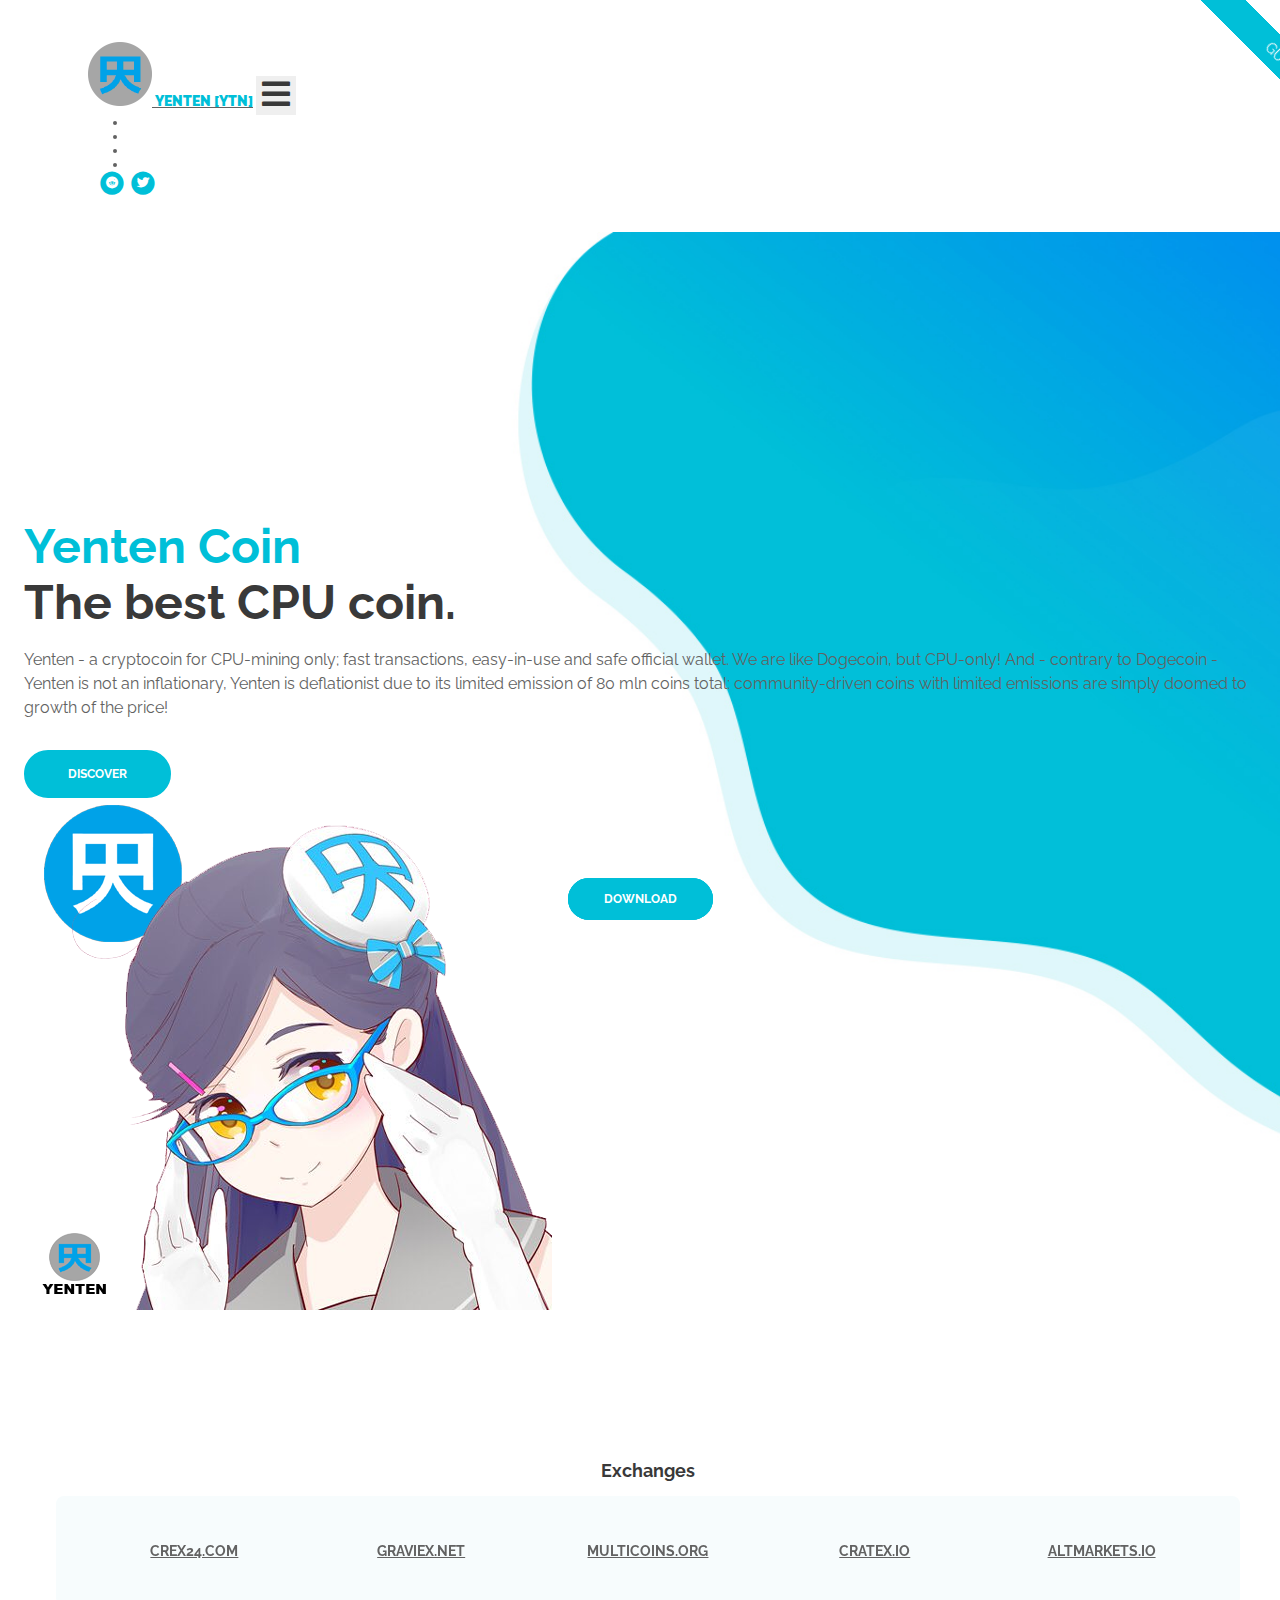
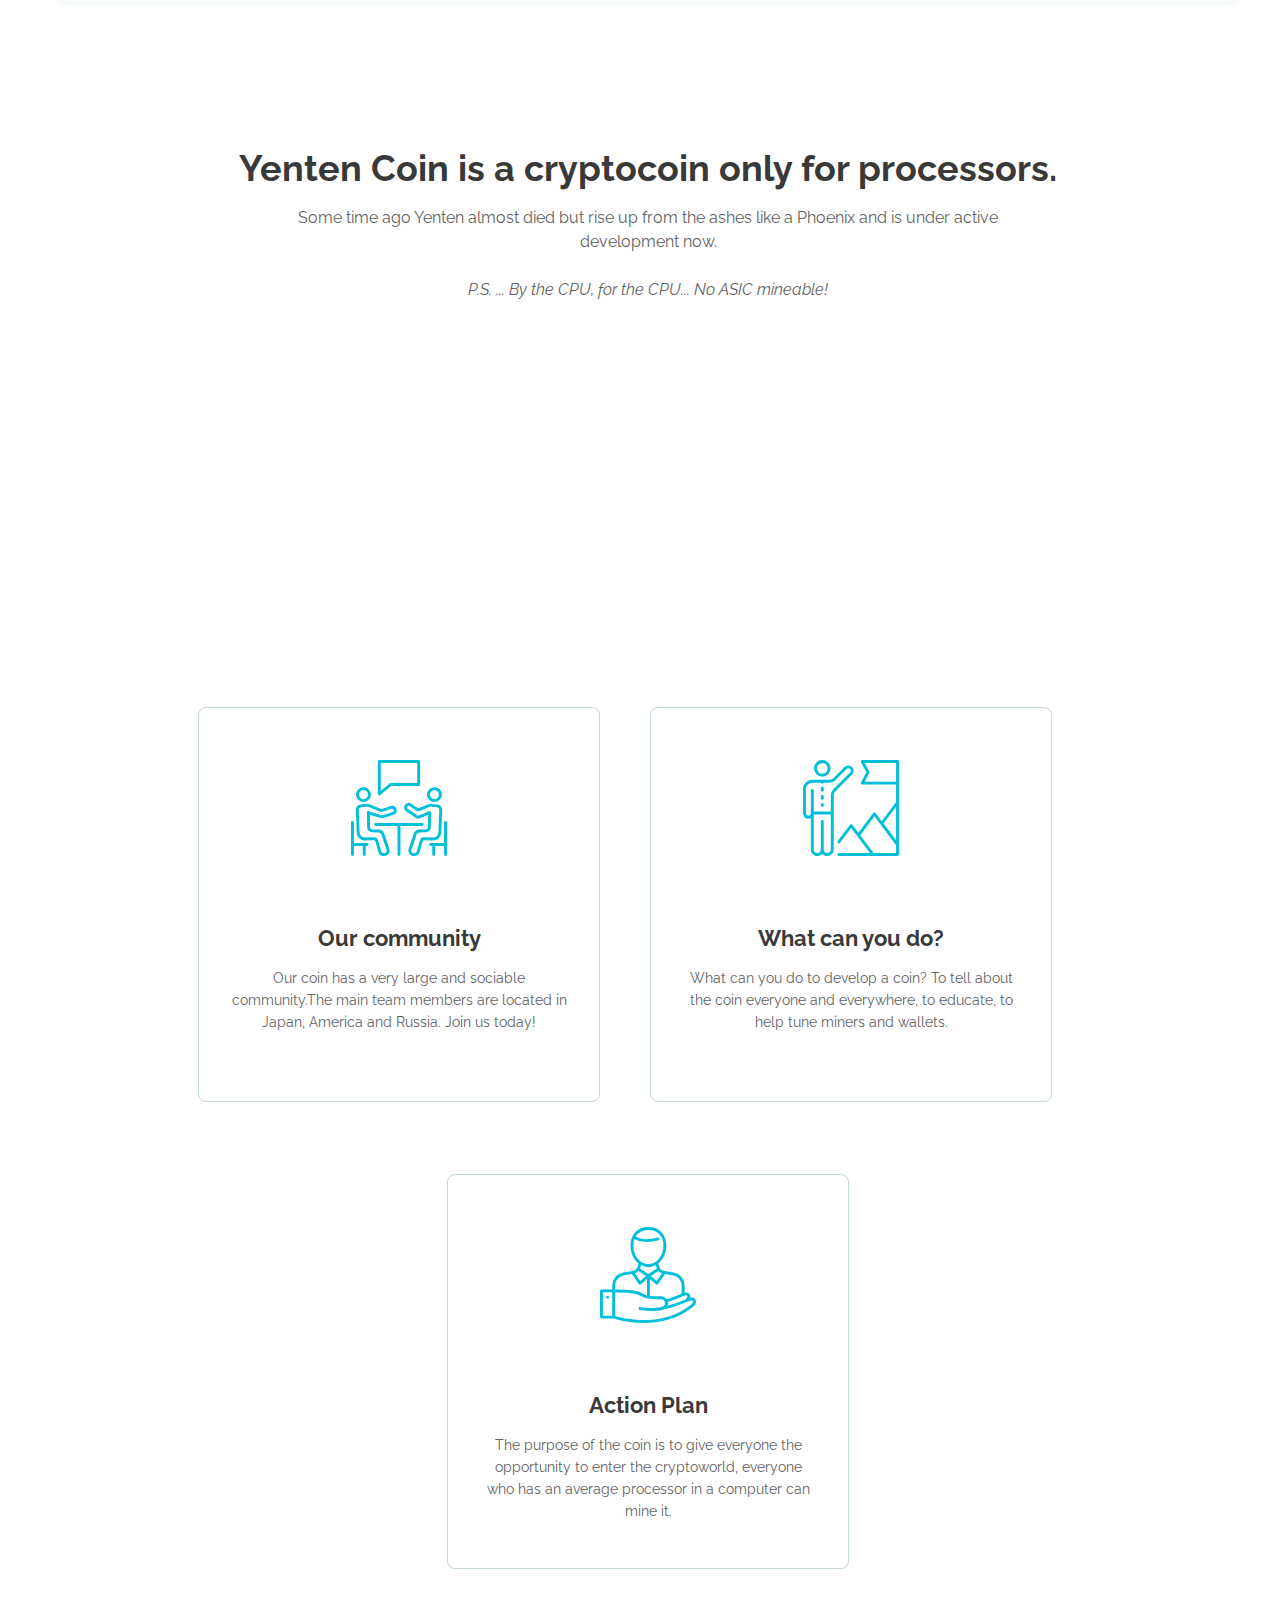
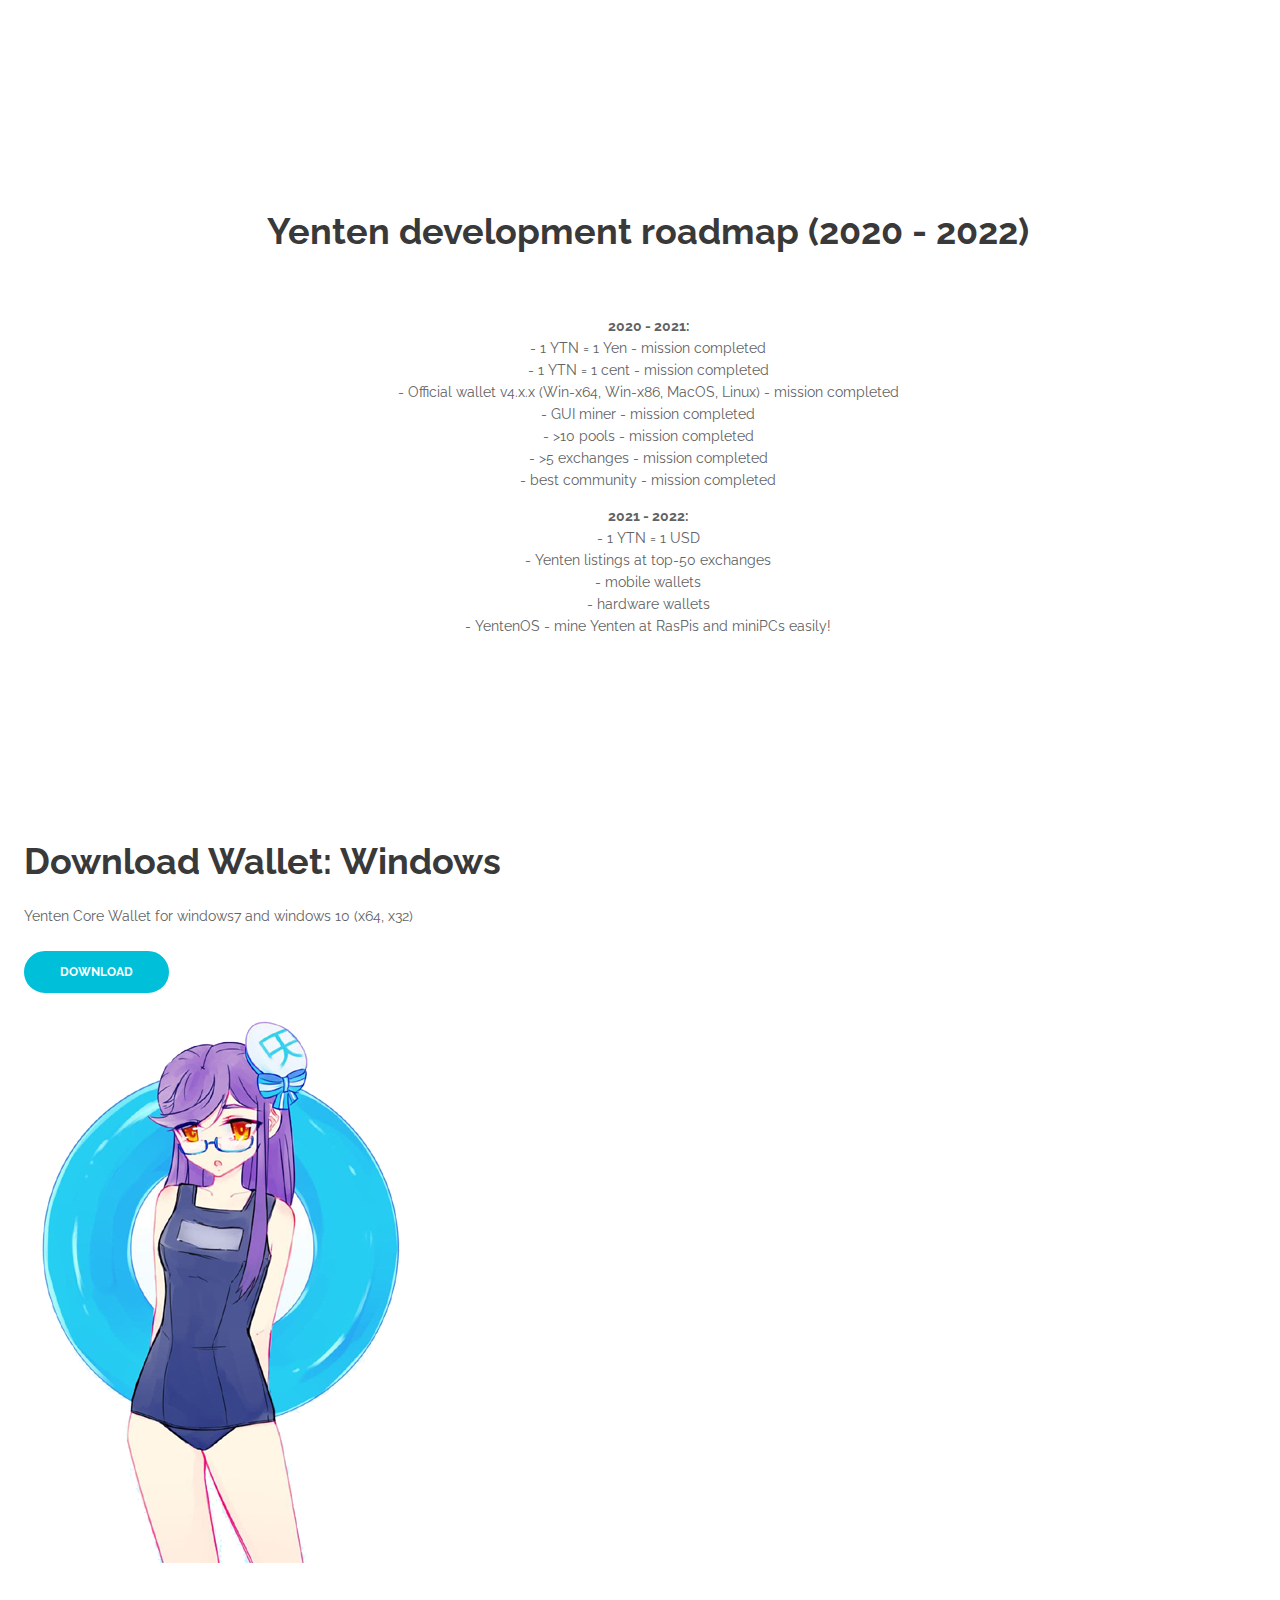
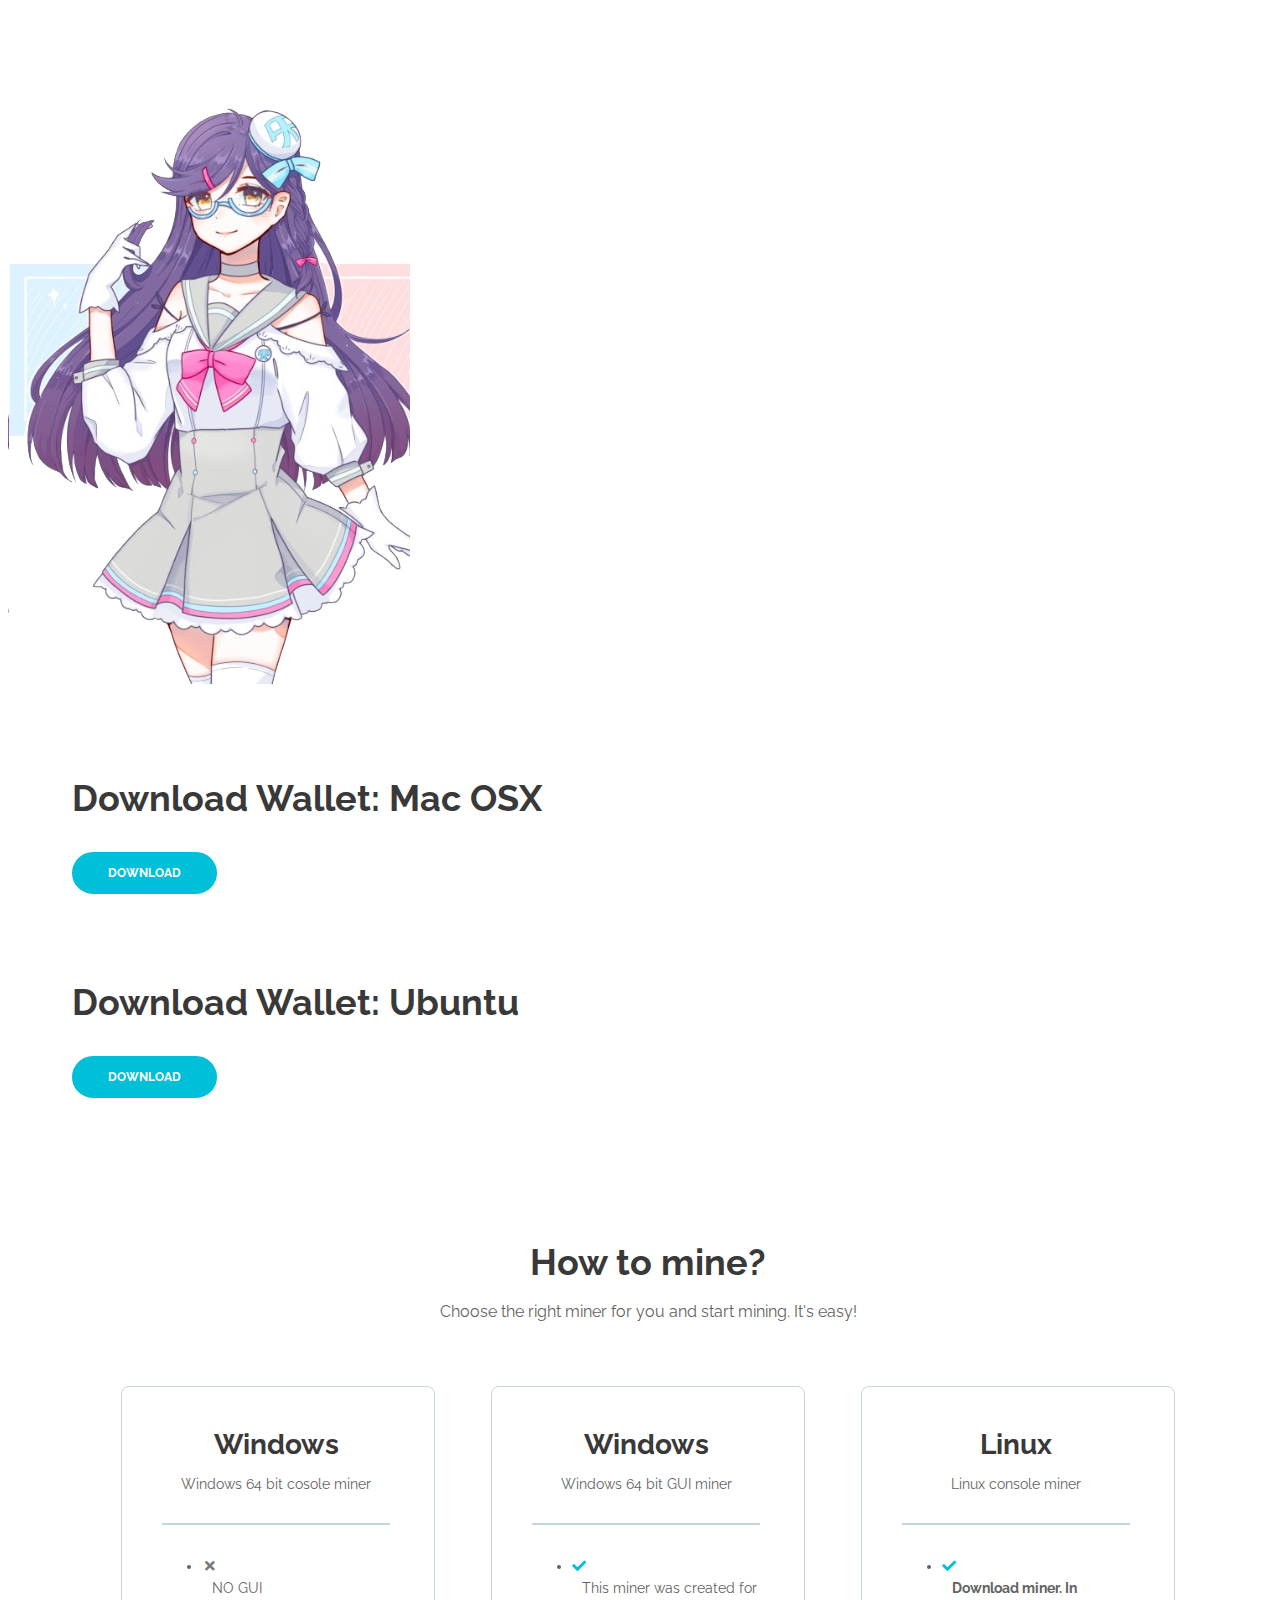
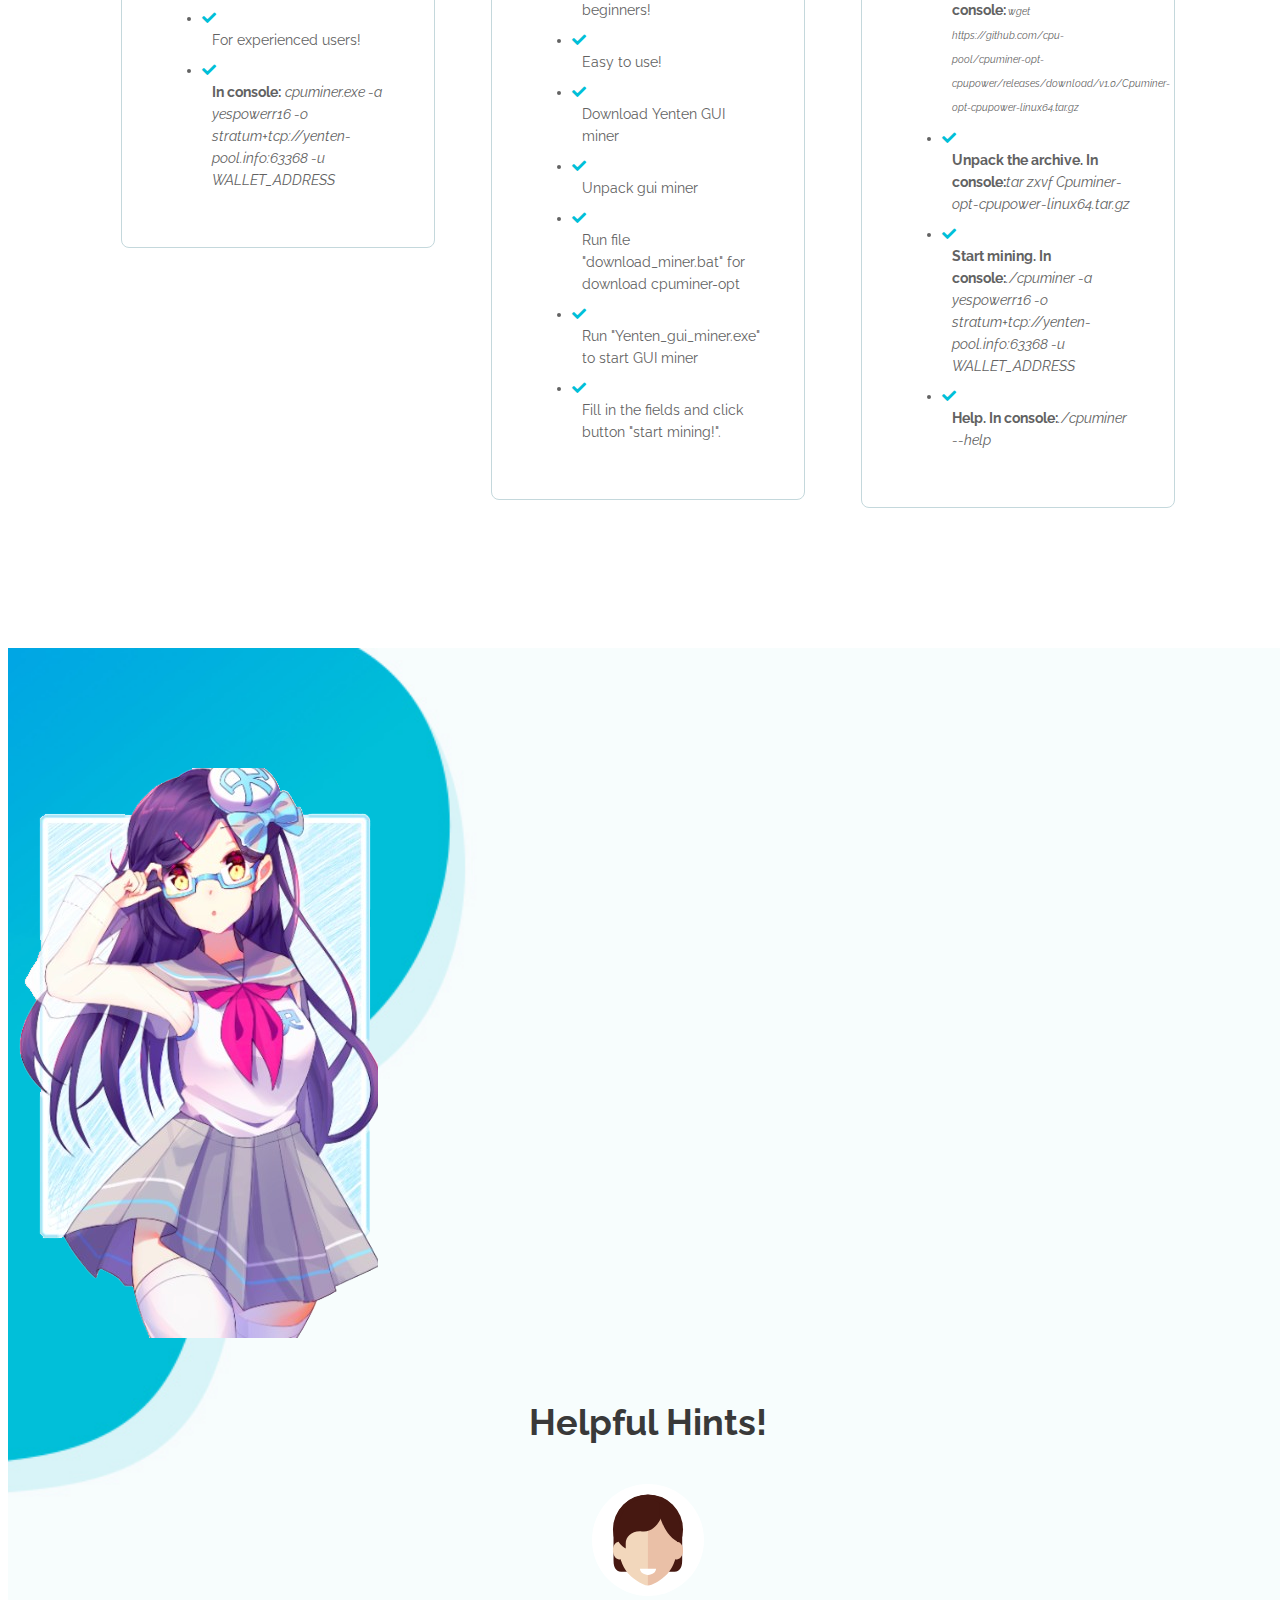
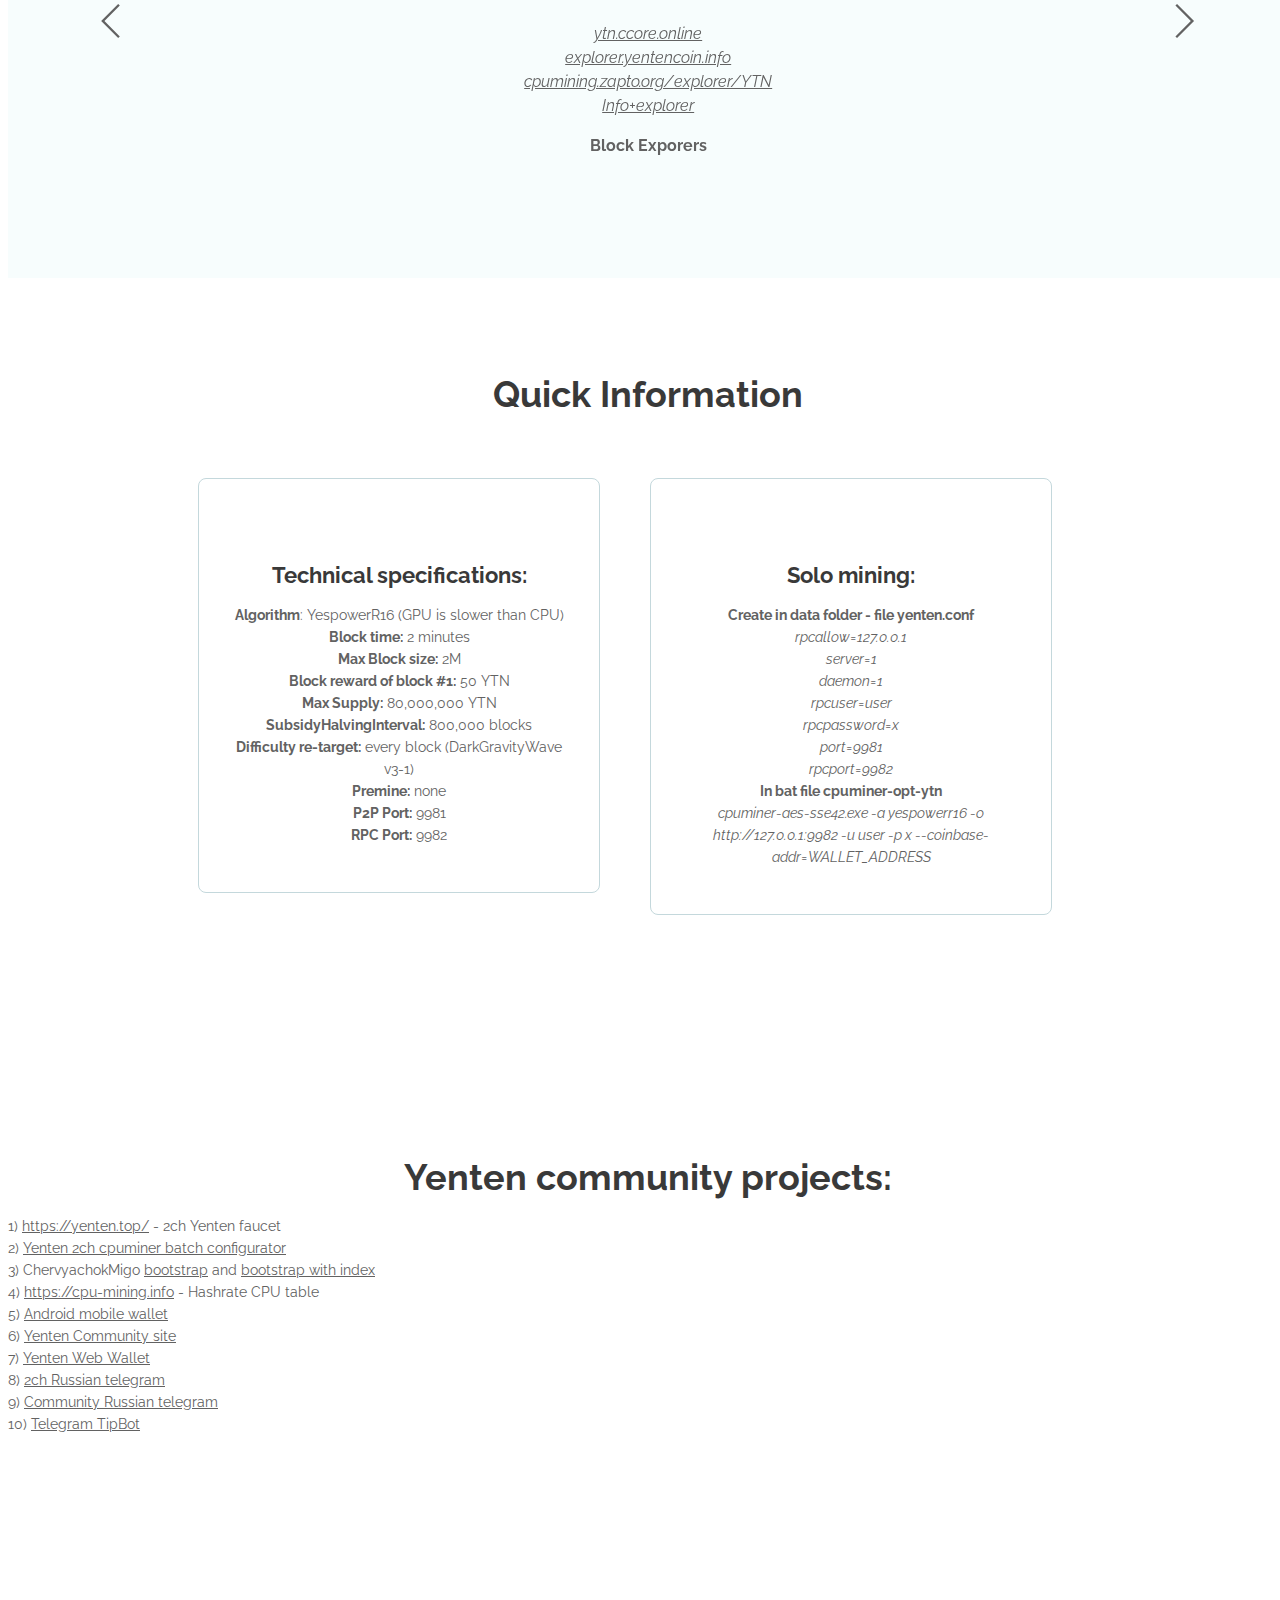
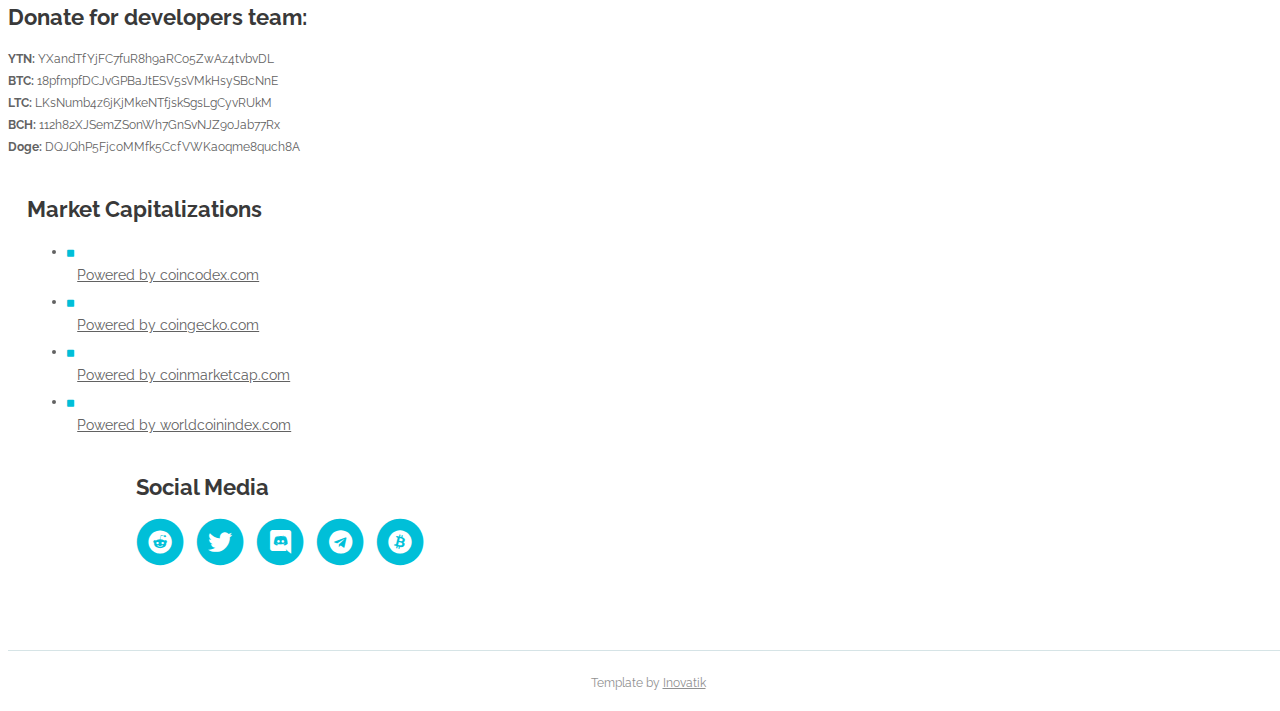
<file: docs/index.html>
<!DOCTYPE html>
<html lang="en">
<head>
    <meta charset="utf-8">
    <meta name="viewport" content="width=device-width, initial-scale=1, shrink-to-fit=no">
    
    <!-- SEO Meta Tags -->
    <meta name="description" content="Yenten - a cryptocoin for CPU-mining only; fast transactions, easy-in-use and safe official wallet. We are like Dogecoin, but CPU-only! And - contrary to Dogecoin - Yenten is not an inflationary, Yenten is deflationist due to its limited emission of 80 mln coins total: community-driven coins with limited emissions are simply doomed to growth of the price!">
    <meta name="author" content="Inovatik">

    <!-- OG Meta Tags to improve the way the post looks when you share the page on LinkedIn, Facebook, Google+ -->
	<meta property="og:site_name" content="" /> <!-- website name -->
	<meta property="og:site" content="" /> <!-- website link -->
	<meta property="og:title" content=""/> <!-- title shown in the actual shared post -->
	<meta property="og:description" content="" /> <!-- description shown in the actual shared post -->
	<meta property="og:image" content="" /> <!-- image link, make sure it's jpg -->
	<meta property="og:url" content="" /> <!-- where do you want your post to link to -->
	<meta property="og:type" content="article" />

    <!-- Website Title -->
    <title>Yenten - a cryptocoin for CPU-mining only; fast transactions, easy-in-use and safe official wallet. We are like Dogecoin, but CPU-only! And - contrary to Dogecoin - Yenten is not an inflationary, Yenten is deflationist due to its limited emission of 80 mln coins total: community-driven coins with limited emissions are simply doomed to growth of the price!</title>
    
    <!-- Styles -->
    <link href="https://fonts.googleapis.com/css?family=Raleway:400,400i,600,700,700i&amp;subset=latin-ext" rel="stylesheet">
    <link rel="stylesheet" href="https://fonts.googleapis.com/css?family=Roboto:400,400i,500,700&amp;subset=latin-ext">
    <link href="css/bootstrap.css" rel="stylesheet">
    <link href="css/fontawesome-all.css" rel="stylesheet">
    <link href="css/swiper.css" rel="stylesheet">
	<link href="css/magnific-popup.css" rel="stylesheet">
	<link href="css/styles.css" rel="stylesheet">
	
	<!-- Favicon  -->
    <link rel="icon" href="images/favicon.png">
</head>
<body data-spy="scroll" data-target=".fixed-top">
    
    <!-- Preloader -->
	<div class="spinner-wrapper">
        <div class="spinner">
            <div class="bounce1"></div>
            <div class="bounce2"></div>
            <div class="bounce3"></div>
        </div>
    </div>
    <!-- end of preloader -->
    

    <!-- Navigation -->
    <nav class="navbar navbar-expand-lg navbar-dark navbar-custom fixed-top">
        <!-- Text Logo - Use this if you don't have a graphic logo -->
        <!-- <a class="navbar-brand logo-text page-scroll" href="index.html">Yenten</a> -->

        <!-- Image Logo -->
        <a class="navbar-brand logo-image" href="index.html"><img src="images/logo.png" alt="alternative"><span class="turquoise"> <b>YENTEN [YTN]</b></span></a>
        
        <!-- Mobile Menu Toggle Button -->
        <button class="navbar-toggler" type="button" data-toggle="collapse" data-target="#navbarsExampleDefault" aria-controls="navbarsExampleDefault" aria-expanded="false" aria-label="Toggle navigation">
            <span class="navbar-toggler-awesome fas fa-bars"></span>
            <span class="navbar-toggler-awesome fas fa-times"></span>
        </button>
        <!-- end of mobile menu toggle button -->

        <div class="collapse navbar-collapse" id="navbarsExampleDefault">
            <ul class="navbar-nav ml-auto">
                <li class="nav-item">
                    <a class="nav-link page-scroll" href="#header">Home <span class="sr-only">(current)</span></a>
                </li>
                <li class="nav-item">
                    <a class="nav-link page-scroll" href="#wallet">Wallet</a>
                </li>
                <li class="nav-item">
                    <a class="nav-link page-scroll" href="#pricing">Miners</a>
                </li>
                <li class="nav-item">
                    <a class="nav-link page-scroll" href="#about">About</a>
                </li>
            </ul>
            <span class="nav-item social-icons">
                <span class="fa-stack">
                    <a href="https://www.reddit.com/r/Yenten/"  target="_blank">
                        <i class="fas fa-circle fa-stack-2x reddit"></i>
                        <i class="fab fa-reddit fa-stack-1x"></i>
                    </a>
                </span>
                <span class="fa-stack">
                    <a href="https://twitter.com/yentencoin/" target="_blank">
                        <i class="fas fa-circle fa-stack-2x twitter"></i>
                        <i class="fab fa-twitter fa-stack-1x"></i>
                    </a>
                </span>
            </span>
        </div>
    </nav> <!-- end of navbar -->
    <!-- end of navigation -->


    <!-- Header -->
    <header id="header" class="header">
        <div class="header-content">
            <div class="container">
                <div class="row">
                    <div class="col-lg-6">
                        <div class="text-container">
                            <h1><span class="turquoise">Yenten Coin</span> <br />The best CPU coin.</h1>
                            <p class="p-large">Yenten - a cryptocoin for CPU-mining only; fast transactions, easy-in-use and safe official wallet. We are like Dogecoin, but CPU-only! And - contrary to Dogecoin - Yenten is not an inflationary, Yenten is deflationist due to its limited emission of 80 mln coins total: community-driven coins with limited emissions are simply doomed to growth of the price!</p>
                            <a class="btn-solid-lg page-scroll" href="#services">DISCOVER</a>
                        </div> <!-- end of text-container -->
                    </div> <!-- end of col -->
                    <div class="col-lg-6">
                        <div class="image-container">
                            <img class="img-fluid" src="images/header-teamwork.png" alt="alternative">
                        </div> <!-- end of image-container -->
                    </div> <!-- end of col -->
                </div> <!-- end of row -->
            </div> <!-- end of container -->
        </div> <!-- end of header-content -->
    </header> <!-- end of header -->
    <!-- end of header -->


    <!-- Exchanges -->
    <div class="slider-1">
        <div class="container">
            <div class="row">
                <div class="col-lg-12">
                    <h5>Exchanges</h5>
                    
                    <!-- Image Slider -->
                    <div class="slider-container">
                        <div class="swiper-container image-slider">
                            <div class="swiper-wrapper">
                                <div class="swiper-slide">
                                    <div class="image-container">
                                        <a href="https://crex24.com/ru/exchange/YTN-BTC" target="_blank"><b>CREX24.COM</b></a>
                                    </div>
                                </div>
                                <div class="swiper-slide">
                                    <div class="image-container">
                                        <a href="https://graviex.net/markets/ytnbtc" target="_blank"><b>GRAVIEX.NET</b></a>
                                    </div>
                                </div>
                                <div class="swiper-slide">
                                    <div class="image-container">
                                        <a href="https://trade.multicoins.org/market/MC-YNTN" target="_blank"><b>MULTICOINS.ORG</b></a>
                                    </div>
                                </div>
                                <div class="swiper-slide">
                                    <div class="image-container">
                                        <a href="https://cratex.io/index.php?pair=YTN/BTC" target="_blank"><b>CRATEX.IO</b></a>
                                    </div>
                                </div>
                                <div class="swiper-slide">
                                    <div class="image-container">
                                        <a href="https://v2.altmarkets.io/trading/ytnbtc" target="_blank"><b>ALTMARKETS.IO</b></a>
                                    </div>
                                </div>
                            </div> <!-- end of swiper-wrapper -->
                        </div> <!-- end of swiper container -->
                    </div> <!-- end of slider-container -->
                    <!-- end of image slider -->

                </div> <!-- end of col -->
            </div> <!-- end of row -->
        </div> <!-- end of container -->
    </div> <!-- end of slider-1 -->
    <!-- end of exchanges -->


    <!-- Services -->
    <div id="services" class="cards-1">
        <div class="container">
            <div class="row">
                <div class="col-lg-12">
                    <h2>Yenten Coin is a cryptocoin only for processors.</h2>
                    <p class="p-heading p-large">Some time ago Yenten almost died but rise up from the ashes like a Phoenix and is under active development now.<br><br><i>P.S. ... By the CPU, for the CPU... No ASIC mineable!</i></p>
                	<iframe class="youtube_frame" height="315" src="https://www.youtube.com/embed/-QixSVGquyw?controls=0" frameborder="0" allow="accelerometer; autoplay; clipboard-write; encrypted-media; gyroscope; picture-in-picture" allowfullscreen></iframe>
			<br><br>
		</div> <!-- end of col -->
            </div> <!-- end of row -->
            <div class="row">
                <div class="col-lg-12">

                    <!-- Card -->
                    <div class="card">
                        <img class="card-image" src="images/services-icon-1.svg" alt="alternative">
                        <div class="card-body">
                            <h4 class="card-title">Our community</h4>
                            <p>Our coin has a very large and sociable community.The main team members are located in Japan, America and Russia. Join us today!<br /><br /></p>
                        </div>
                    </div>
                    <!-- end of card -->

                    <!-- Card -->
                    <div class="card">
                        <img class="card-image" src="images/services-icon-2.svg" alt="alternative">
                        <div class="card-body">
                            <h4 class="card-title">What can you do?</h4>
                            <p>What can you do to develop a coin? To tell about the coin everyone and everywhere, to educate, to help tune miners and wallets.<br /><br /></p>
                        </div>
                    </div>
                    <!-- end of card -->

                    <!-- Card -->
                    <div class="card">
                        <img class="card-image" src="images/services-icon-3.svg" alt="alternative">
                        <div class="card-body">
                            <h4 class="card-title">Action Plan</h4>
                            <p>The purpose of the coin is to give everyone the opportunity to enter the cryptoworld, everyone who has an average processor in a computer can mine it.</p>
                        </div>
                    </div>
                    <!-- end of card -->
                    
                </div> <!-- end of col -->
            </div> <!-- end of row -->
        </div> <!-- end of container -->
    </div> <!-- end of cards-1 -->
    <!-- end of services -->


    <!-- About -->
    <div id="about" class="basic-4">
        <div class="container">
            <div class="row">
                <div class="col-lg-12">
			              <h2>Yenten development roadmap (2020 - 2022)</h2>
                    <p class="p-heading p-large">

 
<p><b>2020 - 2021:<br>
  </b>- 1 YTN = 1 Yen - mission completed<br>
  - 1 YTN = 1 cent - mission completed<br>
  - Official wallet v4.x.x (Win-x64, Win-x86, MacOS, Linux) - mission completed<br>
  - GUI miner - mission completed<br>
  - &gt;10 pools - mission completed<br>
  - &gt;5 exchanges - mission completed<br>
  - best community - mission completed </p>

<p><b>2021 - 2022:<br>
  </b>- 1 YTN = 1 USD<br>
  - Yenten listings at top-50 exchanges<br>
  - mobile wallets<br>
  - hardware wallets<br>
  - YentenOS - mine Yenten at RasPis and miniPCs easily!</p>

                    
                    </p>
                </div> <!-- end of col -->
            </div> <!-- end of row -->
        </div> <!-- end of container -->
    </div> <!-- end of basic-4 -->
    <!-- end of about -->


    <!-- Wallet Windows -->
    <div id="wallet" class="basic-1">
        <div class="container">
            <div class="row">
                <div class="col-lg-6">
                    <div class="text-container">
                        <h2>Download Wallet: Windows</h2>
                        <p>Yenten Core Wallet for windows7 and windows 10 (x64, x32)</p>
                        <a class="btn-solid-reg popup-with-move-anim" href="#details-lightbox-1">DOWNLOAD</a>
                    </div> <!-- end of text-container -->
                </div> <!-- end of col -->
                <div class="col-lg-6">
                    <div class="image-container">
                        <img class="img-fluid img-fluid_3" src="images/03.png" alt="alternative">
                    </div> <!-- end of image-container -->
                </div> <!-- end of col -->
            </div> <!-- end of row -->
        </div> <!-- end of container -->
    </div> <!-- end of basic-1 -->
    <!-- end of wallet windows -->

    
    <!-- Wallet OSX -->
    <div class="basic-2">
        <div class="container">
            <div class="row">
                <div class="col-lg-6">
                    <div class="image-container">
                        <img class="img-fluid" src="images/02.png" alt="alternative">
                    </div> <!-- end of image-container -->
                </div> <!-- end of col -->
                <div class="col-lg-6">
                    <div class="text-container">
                        <h2>Download Wallet: Mac OSX</h2>
                        <a class="btn-solid-reg popup-with-move-anim" href="#details-lightbox-2">DOWNLOAD</a>
                    </div> <!-- end of text-container -->
                    <div class="text-container">
                        <h2>Download Wallet: Ubuntu</h2>
                        <a class="btn-solid-reg popup-with-move-anim" href="#details-lightbox-3">DOWNLOAD</a>
                    </div> <!-- end of text-container -->                    
                </div> <!-- end of col -->
            </div> <!-- end of row -->
        </div> <!-- end of container -->
    </div> <!-- end of basic-2 -->
    <!-- end of wallet osx -->


    <!-- Details Lightboxes -->
    <!-- Details Wallet Windows -->
	<div id="details-lightbox-1" class="lightbox-basic zoom-anim-dialog mfp-hide">
        <div class="container">
            <div class="row">
                <button title="Close (Esc)" type="button" class="mfp-close x-button">×</button>
                <div class="col-lg-8">
                    <div class="image-container">
                        <img class="img-fluid" src="images/details-lightbox-1.svg" alt="alternative">
                    </div> <!-- end of image-container -->
                </div> <!-- end of col -->
                <div class="col-lg-4">
                    <h3>Windows</h3>
                    <hr>
                    <h5>Wallet</h5>
                    <p>Simply unzip and install the application.</p>
                    <p>If your wallet stops (out of memory, etc.) syncing block data after header syncing, try block data below.</p>
                    <ul class="list-unstyled li-space-lg">
                        <li class="media">
                            <i class="fas fa-check"></i><div class="media-body"><a href="https://github.com/yentencoin/yenten/releases/download/4.0.1/bootstrap_yenten4_2021.zip" target="_blank">Download block data.</a></div>
                        </li>
                        <li class="media">
                            <i class="fas fa-check"></i><div class="media-body">Extract data in User Directory in Application folder</div>
                        </li>
                        <li class="media">
                            <i class="fas fa-check"></i><div class="media-body">Restart Application</div>
                        </li>
                    </ul>
                    <a class="btn-solid-reg mfp-close page-scroll" href="https://github.com/yentencoin/yenten/releases/download/4.0.3/yenten-4.0.3.1-win64.zip" target="_blank">WINDOWS 64 bit - Version 4.0.3.1</a> 
                    <a class="btn-solid-reg mfp-close page-scroll" href="https://github.com/yentencoin/yenten/releases/download/4.0.3/yenten-4.0.3.1-win32.zip" target="_blank">WINDOWS 32 bit - Version 4.0.3.1</a> 
                    <a class="btn-solid-reg mfp-close page-scroll" href="https://github.com/yentencoin/yenten/releases/" target="_blank">ALL RELEASES</a> 
                    <a class="btn-outline-reg mfp-close as-button" href="#screenshots">BACK</a>
                </div> <!-- end of col -->
            </div> <!-- end of row -->
        </div> <!-- end of container -->
    </div> <!-- end of lightbox-basic -->
    <!-- end of details wallet windows -->

    <!-- Details Wallet OSX -->
	<div id="details-lightbox-2" class="lightbox-basic zoom-anim-dialog mfp-hide">
        <div class="container">
            <div class="row">
                <button title="Close (Esc)" type="button" class="mfp-close x-button">×</button>
                <div class="col-lg-8">
                    <div class="image-container">
                        <img class="img-fluid" src="images/details-lightbox-2.svg" alt="alternative">
                    </div> <!-- end of image-container -->
                </div> <!-- end of col -->
                <div class="col-lg-4">
                    <h3>Mac OSX</h3>
                    <hr>
                    <h5>Wallet</h5>
                    <p>If your wallet stops (out of memory, etc.) syncing block data after header syncing, try block data below.</p>
                    <ul class="list-unstyled li-space-lg">
                        <li class="media">
                            <i class="fas fa-check"></i><div class="media-body"><a href="https://github.com/yentencoin/yenten/releases/download/4.0.1/bootstrap_yenten4_2021.zip" target="_blank">Download block data.</a></div>
                        </li>
                        <li class="media">
                            <i class="fas fa-check"></i><div class="media-body">Extract data in User Directory ~/Library/Application Support/Yenten/</div>
                        </li>
                        <li class="media">
                            <i class="fas fa-check"></i><div class="media-body">Restart Application</div>
                        </li>
                    </ul>
                    <a class="btn-solid-reg mfp-close page-scroll" href="https://github.com/yentencoin/yenten/releases/download/4.0.3/Yenten-Core-4.0.3.1.dmg" target="_blank">MAC OSX Version 4.0.3.1</a> 
                    <a class="btn-solid-reg mfp-close page-scroll" href="https://github.com/yentencoin/yenten/releases/" target="_blank">ALL RELEASES</a> 
                    <a class="btn-outline-reg mfp-close as-button" href="#screenshots">BACK</a>
                </div> <!-- end of col -->
            </div> <!-- end of row -->
        </div> <!-- end of container -->
    </div> <!-- end of lightbox-basic -->
    <!-- end of details wallet osx -->
    <!-- end of details lightboxes -->

    <!-- Details Wallet Ubuntu -->
	<div id="details-lightbox-3" class="lightbox-basic zoom-anim-dialog mfp-hide">
        <div class="container">
            <div class="row">
                <button title="Close (Esc)" type="button" class="mfp-close x-button">×</button>
                <div class="col-lg-8">
                    <div class="image-container">
                   <!--     <img class="img-fluid" src="images/details-lightbox-2.svg" alt="alternative"> -->
                     <h3>Howto install Yenten Wallet in Linux</h3>
                    <hr>
                    <h5>Build yentend on Ubuntu 16.04, 18.04</h5>
                    
			    <p>&nbsp;</p>

<pre>
<code>sudo add-apt-repository universe
sudo apt-get update
sudo apt-get install git
sudo apt-get install build-essential
sudo apt-get install libtool autotools-dev autoconf
sudo apt-get install libssl-dev
sudo apt-get install libboost-all-dev
sudo apt-get install pkg-config
sudo apt-get install libevent-dev
sudo apt-get install libzmq3-dev
sudo add-apt-repository ppa:bitcoin/bitcoin
sudo apt-get update
sudo apt-get install libdb4.8-dev
sudo apt-get install libdb4.8++-dev

git clone https://github.com/yentencoin/yenten.git
cd yenten
./autogen.sh
./configure --enable-upnp-default --without-gui
make -j 4</code></pre>

<p>&nbsp;</p>

			
			</div> <!-- end of image-container -->
                </div> <!-- end of col -->
                <div class="col-lg-4">
                    <h3>Linux Ubuntu</h3>
                    <hr>
                    <h5>Wallet</h5>
                    <p>If your wallet stops (out of memory, etc.) syncing block data after header syncing, try block data below.</p>
                    <ul class="list-unstyled li-space-lg">
                        <li class="media">
                            <i class="fas fa-check"></i><div class="media-body"><a href="https://github.com/yentencoin/yenten/releases/download/4.0.1/bootstrap_yenten4_2021.zip" target="_blank">Download block data.</a></div>
                        </li>
                        <li class="media">
                            <i class="fas fa-check"></i><div class="media-body">Extract data in Application Directory</div>
                        </li>
                        <li class="media">
                            <i class="fas fa-check"></i><div class="media-body">Restart Application</div>
                        </li>
                    </ul>
		                <a class="btn-solid-reg mfp-close page-scroll" href="https://github.com/yentencoin/yenten/releases/download/4.0.3/yenten-4.0.3.1-linux64.tar.gz" target="_blank">yenten-4.0.3.1-linux64.tar.gz</a>
                    <a class="btn-solid-reg mfp-close page-scroll" href="https://github.com/yentencoin/yenten/releases/" target="_blank">ALL RELEASES</a> 
                    <a class="btn-outline-reg mfp-close as-button" href="#screenshots">BACK</a>
                </div> <!-- end of col -->
            </div> <!-- end of row -->
        </div> <!-- end of container -->
    </div> <!-- end of lightbox-basic -->
    <!-- end of details wallet ubuntu -->
    <!-- end of details lightboxes -->

    <!-- Miner -->
    <div id="pricing" class="cards-2">
        <div class="container">
            <div class="row">
                <div class="col-lg-12">
                    <h2>How to mine?</h2>
                    <p class="p-heading p-large">Choose the right miner for you and start mining. It's easy!</p>
                </div> <!-- end of col -->
            </div> <!-- end of row -->
            <div class="row">
                <div class="col-lg-12">

                    <!-- windows console-->
                    <div class="card">
                        <div class="card-body">
                            <div class="card-title">Windows</div>
                            <div class="card-subtitle">Windows 64 bit cosole miner</div>
                            <hr class="cell-divide-hr">
                            <hr class="cell-divide-hr">
                            <ul class="list-unstyled li-space-lg">
                                <li class="media">
                                    <i class="fas fa-times"></i><div class="media-body">NO GUI</div>
                                </li>
                                <li class="media">
                                    <i class="fas fa-check"></i><div class="media-body">For experienced users!</div>
                                </li>
                                <li class="media">
                                    <i class="fas fa-check"></i><div class="media-body"><b>In console:</b> <i>cpuminer.exe -a yespowerr16 -o stratum+tcp://yenten-pool.info:63368 -u WALLET_ADDRESS</i></div>
                                </li>
                            </ul>
                            <div class="button-wrapper">
                                <a class="btn-solid-reg page-scroll" href="https://github.com/bubasik/cpuminer-opt-yespower/releases/tag/3.8.8.4" target="_blank">DOWNLOAD</a>
                            </div>
                        </div>
                    </div> <!-- end of card -->
                    <!-- end of windows console -->

                    <!-- windows gui-->
                    <div class="card">
                        <div class="label">
                            <p class="best-value">GUI</p>
                        </div>                    
                        <div class="card-body">
                            <div class="card-title">Windows</div>
                            <div class="card-subtitle">Windows 64 bit GUI miner</div>
                            <hr class="cell-divide-hr">
                            <hr class="cell-divide-hr">
                            <ul class="list-unstyled li-space-lg">
                                <li class="media">
                                    <i class="fas fa-check"></i><div class="media-body">This miner was created for beginners!</div>
                                </li>
                                <li class="media">
                                    <i class="fas fa-check"></i><div class="media-body">Easy to use!</div>
                                </li>
                                <li class="media">
                                    <i class="fas fa-check"></i><div class="media-body">Download Yenten GUI miner</div>
                                </li>
                                <li class="media">
                                    <i class="fas fa-check"></i><div class="media-body">Unpack gui miner</div>
                                </li>
                                <li class="media">
                                    <i class="fas fa-check"></i><div class="media-body">Run file "download_miner.bat" for download cpuminer-opt</div>
                                </li>
                                <li class="media">
                                    <i class="fas fa-check"></i><div class="media-body">Run "Yenten_gui_miner.exe" to start GUI miner</div>
                                </li>
                                <li class="media">
                                    <i class="fas fa-check"></i><div class="media-body">Fill in the fields and click button "start mining!".</div>
                                </li>
                            </ul>
                            <div class="button-wrapper">
                                <a class="btn-solid-reg page-scroll" href="https://github.com/bubasik/yenten-gui-miner/releases" target="_blank">DOWNLOAD</a>
                            </div>
                        </div>
                    </div> <!-- end of card -->
                    <!-- end of windows gui -->

                    <!-- Linux-->
                    <div class="card">
                        <div class="card-body">
                            <div class="card-title">Linux</div>
                            <div class="card-subtitle">Linux console miner</div>
                            <hr class="cell-divide-hr">
                            <hr class="cell-divide-hr">
                            <ul class="list-unstyled li-space-lg">
                                <li class="media">
                                    <i class="fas fa-check"></i><div class="media-body"><b>Download miner. In console:</b><i><font size="1"> wget https://github.com/cpu-pool/cpuminer-opt-cpupower/releases/download/v1.0/Cpuminer-opt-cpupower-linux64.tar.gz</font></i></div>
                                </li>
                                <li class="media">
                                    <i class="fas fa-check"></i><div class="media-body"><b>Unpack the archive. In console:</b><i>tar zxvf Cpuminer-opt-cpupower-linux64.tar.gz</i></div>
                                </li>
                                <li class="media">
                                    <i class="fas fa-check"></i><div class="media-body"><b>Start mining. In console:</b><i>./cpuminer -a yespowerr16 -o stratum+tcp://yenten-pool.info:63368 -u WALLET_ADDRESS</i></div>
                                </li>
                                <li class="media">
                                    <i class="fas fa-check"></i><div class="media-body"><b>Help. In console:</b><i>./cpuminer --help</i></div>
                                </li>
                            </ul>
                            <div class="button-wrapper">
                                <a class="btn-solid-reg page-scroll"  href="https://github.com/cpu-pool/cpuminer-opt-cpupower/releases/" target="_blank">DOWNLOAD</a>
                            </div>
                        </div>
                    </div> <!-- end of card -->
                    <!-- end of linux -->

                </div> <!-- end of col -->
            </div> <!-- end of row -->
        </div> <!-- end of container -->
    </div> <!-- end of cards-2 -->
    <!-- end of Miner -->


    <!-- Hints -->
    <div class="slider-2">
        <div class="container">
            <div class="row">
                <div class="col-lg-6">
                    <div class="image-container">
                        <img class="img-fluid" src="images/01.png" alt="alternative">
                    </div> <!-- end of image-container -->
                </div> <!-- end of col -->
                <div class="col-lg-6">
                    <h2>Helpful Hints!</h2>

                    <!-- Card Slider -->
                    <div class="slider-container">
                        <div class="swiper-container card-slider">
                            <div class="swiper-wrapper">
                                
                                <!-- Slide -->
                                <div class="swiper-slide">
                                    <div class="card">
                                        <img class="card-image" src="images/testimonial-1.svg" alt="alternative">
                                        <div class="card-body">
                                            <p class="testimonial-text"><a href="http://ytn.ccore.online/"  target="_blank">ytn.ccore.online</a><br /> <a href="http://explorer.yentencoin.info/"  target="_blank">explorer.yentencoin.info</a><br /><a href="http://cpumining.zapto.org/explorer/YTN"  target="_blank">cpumining.zapto.org/explorer/YTN</a><br /><a href="http://spbird.mydns.jp/myexplorer2/myexplorer2.php?timezone=2&coingroupno=20"  target="_blank">Info+explorer</a></p>
                                            <p class="testimonial-author">Block Exporers</p>
                                        </div>
                                    </div>
                                </div> <!-- end of swiper-slide -->
                                <!-- end of slide -->
        
                                <!-- Slide -->
                                <div class="swiper-slide">
                                    <div class="card">
                                        <img class="card-image" src="images/testimonial-2.svg" alt="alternative">
                                        <div class="card-body">
                                            <p class="testimonial-text"><a href="http://yenten-pool.info/faucet/"  target="_blank">Test your wallet and get free coins. YEY.</a><br /><a href="http://shiganaiyenten.chocottokozukai.click/"  target="_blank">shiganaiyenten.chocottokozukai.click</a></p>
                                            <p class="testimonial-author">Yenten faucet</p>
                                        </div>
                                    </div>        
                                </div> <!-- end of swiper-slide -->
                                <!-- end of slide -->
        
                                <!-- Slide -->
                                <div class="swiper-slide">
                                    <div class="card">
                                        <img class="card-image" src="images/testimonial-3.svg" alt="alternative">
                                        <div class="card-body">
                                            <p class="testimonial-text"><a href="https://miningpoolstats.stream/yenten"  target="_blank">MinigPoolStats</a><br /><a href="https://poolexplorer.com/coins?term=YTN"  target="_blank">PoolExplorer</a></p>
                                            <p class="testimonial-author">All pools list.</p>
                                        </div>
                                    </div>        
                                </div> <!-- end of swiper-slide -->
                                <!-- end of slide -->
                               
                            </div> <!-- end of swiper-wrapper -->
        
                            <!-- Add Arrows -->
                            <div class="swiper-button-next"></div>
                            <div class="swiper-button-prev"></div>
                            <!-- end of add arrows -->
        
                        </div> <!-- end of swiper-container -->
                    </div> <!-- end of slider-container -->
                    <!-- end of card slider -->

                </div> <!-- end of col -->
            </div> <!-- end of row -->
        </div> <!-- end of container -->
    </div> <!-- end of slider-2 -->
    <!-- end of hints -->
  
    <!-- Quick Info -->
    <div id="services" class="cards-1">
        <div class="container">
            <div class="row">
                <div class="col-lg-12">
                    <h2>Quick Information</h2>
                    <p class="p-heading p-large"></p>
                </div> <!-- end of col -->
            </div> <!-- end of row -->
            <div class="row">
                <div class="col-lg-12">

                    <!-- Card -->
                    <div class="card">
                        <div class="card-body">
                            <h4 class="card-title">Technical specifications:</h4>
                            <p><b>Algorithm</b>: YespowerR16 (GPU is slower than CPU)<br /><b>Block time:</b> 2 minutes<br /><b>Max Block size:</b> 2M<br /><b>Block reward of block #1:</b> 50 YTN<br /><b>Max Supply:</b> 80,000,000 YTN<br /><b>SubsidyHalvingInterval:</b> 800,000 blocks<br /><b>Difficulty re-target:</b> every block (DarkGravityWave v3-1)<br /><b>Premine:</b> none<br /><b>P2P Port:</b> 9981<br /><b>RPC Port:</b> 9982</p>
                        </div>
                    </div>
                    <!-- end of card -->

                    <!-- Card -->
                    <div class="card">
                        <div class="card-body">
                            <h4 class="card-title">Solo mining:</h4>
                            <p><b>Create in data folder - file yenten.conf</b><br /><i>rpcallow=127.0.0.1<br />server=1<br />daemon=1<br />rpcuser=user<br />rpcpassword=x<br />port=9981<br />rpcport=9982<br /></i><b>In bat file cpuminer-opt-ytn</b><br /><i>cpuminer-aes-sse42.exe -a yespowerr16 -o http://127.0.0.1:9982 -u user -p x --coinbase-addr=WALLET_ADDRESS</i></p>
                        </div>
                    </div>
                    <!-- end of card -->
                    
                </div> <!-- end of col -->
            </div> <!-- end of row -->
        </div> <!-- end of container -->
    </div> <!-- end of cards-1 -->
    <!-- end of Quick Info -->


    <!-- About -->
    <div id="about" class="basic-4">
        <div class="container">
            <div class="row">
                <div class="col-lg-12">
			              <h2>Yenten community projects:</h2>
                    

<div align="left">
1) <a target="_blank" href="https://yenten.top/">https://yenten.top/</a> - 2ch Yenten faucet<br>
2) <a target="_blank" href="https://github.com/ChervyachokMigo/YENTEN-2ch-CPUMINER-BATCH-CONFFIGURER">Yenten 2ch cpuminer batch configurator</a><br>
3) ChervyachokMigo <a target="_blank" href="https://github.com/ChervyachokMigo/YENTEN-WALLET-EASY-INSTALLER/releases/download/bootstrap/bootstrap.rar">bootstrap</a> and <a target="_blank" href="https://github.com/ChervyachokMigo/YENTEN-WALLET-EASY-INSTALLER/releases/download/bootstrap/blockchain_txindex.rar">bootstrap with index</a><br>
4) <a target="_blank" href="https://cpu-mining.info/hashrate_table.php">https://cpu-mining.info</a> - Hashrate CPU table<br>
5) <a target="_blank" href="https://play.google.com/store/apps/details?id=ml.yvault.app">Android mobile wallet</a><br>
6) <a target="_blank" href="https://www.yenten.org">Yenten Community site</a><br>
7) <a target="_blank" href="https://wallet.yentencoin.info">Yenten Web Wallet</a><br>
8) <a target="_blank" href="https://t.me/trueyenten">2ch Russian telegram</a><br>
9) <a target="_blank" href="https://t.me/Yenten_RUS">Community Russian telegram</a><br>
10) <a target="_blank" href="https://t.me/yententip">Telegram TipBot</a>
</div> 
                    
                    
                </div> <!-- end of col -->
            </div> <!-- end of row -->
        </div> <!-- end of container -->
    </div> <!-- end of basic-4 -->
    <!-- end of about -->


    <!-- Footer -->
    <div class="footer">
        <div class="container">
            <div class="row">
                <div style="flex: 0 0 410px;" class="col-md-4">
                    <div class="footer-col">
                        <h4>Donate for developers team:</h4>
 														<p style="font-size: 12px;"><b>YTN:</b> YXandTfYjFC7fuR8h9aRCo5ZwAz4tvbvDL<br /><b>BTC:</b> 18pfmpfDCJvGPBaJtESV5sVMkHsySBcNnE<br /><b>LTC:</b> LKsNumb4z6jKjMkeNTfjskSgsLgCyvRUkM<br /><b>BCH:</b> 112h82XJSemZSonWh7GnSvNJZ9oJab77Rx<br /><b>Doge:</b> DQJQhP5FjcoMMfk5CcfVWKaoqme8quch8A</p>
                    </div>
                </div> <!-- end of col -->
                <div style="max-width: 30%;" class="col-md-4">
                    <div class="footer-col middle">
                        <h4>Market Capitalizations</h4>
                        <ul class="list-unstyled li-space-lg">
                            <li class="media">
                                <i class="fas fa-square"></i>
                                <div class="media-body"><a href="https://coincodex.com/crypto/yenten/"  target="_blank">Powered by coincodex.com</a></div>              
                            </li>
                            <li class="media">
                                <i class="fas fa-square"></i>
                                <div class="media-body"><a href="https://www.coingecko.com/en/price_charts/yenten/usd"  target="_blank">Powered by coingecko.com</a></div>
                            </li>
                            <li class="media">
                                <i class="fas fa-square"></i>
                                <div class="media-body"><a href="https://coinmarketcap.com/currencies/yenten/"  target="_blank">Powered by coinmarketcap.com</a></div>
                            </li>
                            <li class="media">
                                <i class="fas fa-square"></i>
                                <div class="media-body"><a href="https://www.worldcoinindex.com/coin/yenten/"  target="_blank">Powered by worldcoinindex.com</a></div>
                            </li>
                        </ul>
                    </div>
                </div> <!-- end of col -->
                <div class="col-md-4">
                    <div class="footer-col last">
                        <h4>Social Media</h4>
                        <span class="fa-stack">
                            <a href="https://www.reddit.com/r/Yenten/"  target="_blank">
                                <i class="fas fa-circle fa-stack-2x"></i>
                                <i class="fab fa-reddit fa-stack-1x"></i>
                            </a>
                        </span>
                        <span class="fa-stack">
                            <a href="https://twitter.com/yentencoin/" target="_blank">
                                <i class="fas fa-circle fa-stack-2x"></i>
                                <i class="fab fa-twitter fa-stack-1x"></i>
                            </a>
                        </span>
                        <span class="fa-stack">
                            <a href="https://discord.gg/UnKHXvu" target="_blank">
                                <i class="fas fa-circle fa-stack-2x"></i>
                                <i class="fab fa-discord fa-stack-1x"></i>
                            </a>
                        </span>
                        <span class="fa-stack">
                            <a href="https://t.me/yenten" target="_blank">
                                <i class="fas fa-circle fa-stack-2x"></i>
                                <i class="fab fa-telegram fa-stack-1x"></i>
                            </a>
                        </span>
                        <span class="fa-stack">
                            <a href="https://bitcointalk.org/index.php?topic=5098631" target="_blank">
                                <i class="fas fa-circle fa-stack-2x"></i>
                                <i class="fab fa-bitcoin fa-stack-1x"></i>
                            </a>
                        </span>
                    </div> 
                </div> <!-- end of col -->
            </div> <!-- end of row -->
        </div> <!-- end of container -->
    </div> <!-- end of footer -->  
    <!-- end of footer -->


    <!-- Copyright -->
    <div class="copyright">
        <div class="container">
            <div class="row">
                <div class="col-lg-12">
                    <p class="p-small">Template by <a href="https://inovatik.com" target="_blank">Inovatik</a></p>
                </div> <!-- end of col -->
            </div> <!-- enf of row -->
        </div> <!-- end of container -->
    </div> <!-- end of copyright --> 
    <!-- end of copyright -->
    
    	
    <!-- Scripts -->
    <script src="js/jquery.min.js"></script> <!-- jQuery for Bootstrap's JavaScript plugins -->
    <script src="js/popper.min.js"></script> <!-- Popper tooltip library for Bootstrap -->
    <script src="js/bootstrap.min.js"></script> <!-- Bootstrap framework -->
    <script src="js/jquery.easing.min.js"></script> <!-- jQuery Easing for smooth scrolling between anchors -->
    <script src="js/swiper.min.js"></script> <!-- Swiper for image and text sliders -->
    <script src="js/jquery.magnific-popup.js"></script> <!-- Magnific Popup for lightboxes -->
    <script src="js/validator.min.js"></script> <!-- Validator.js - Bootstrap plugin that validates forms -->
    <script src="js/scripts.js"></script> <!-- Custom scripts -->
</body>
</html>
</file>
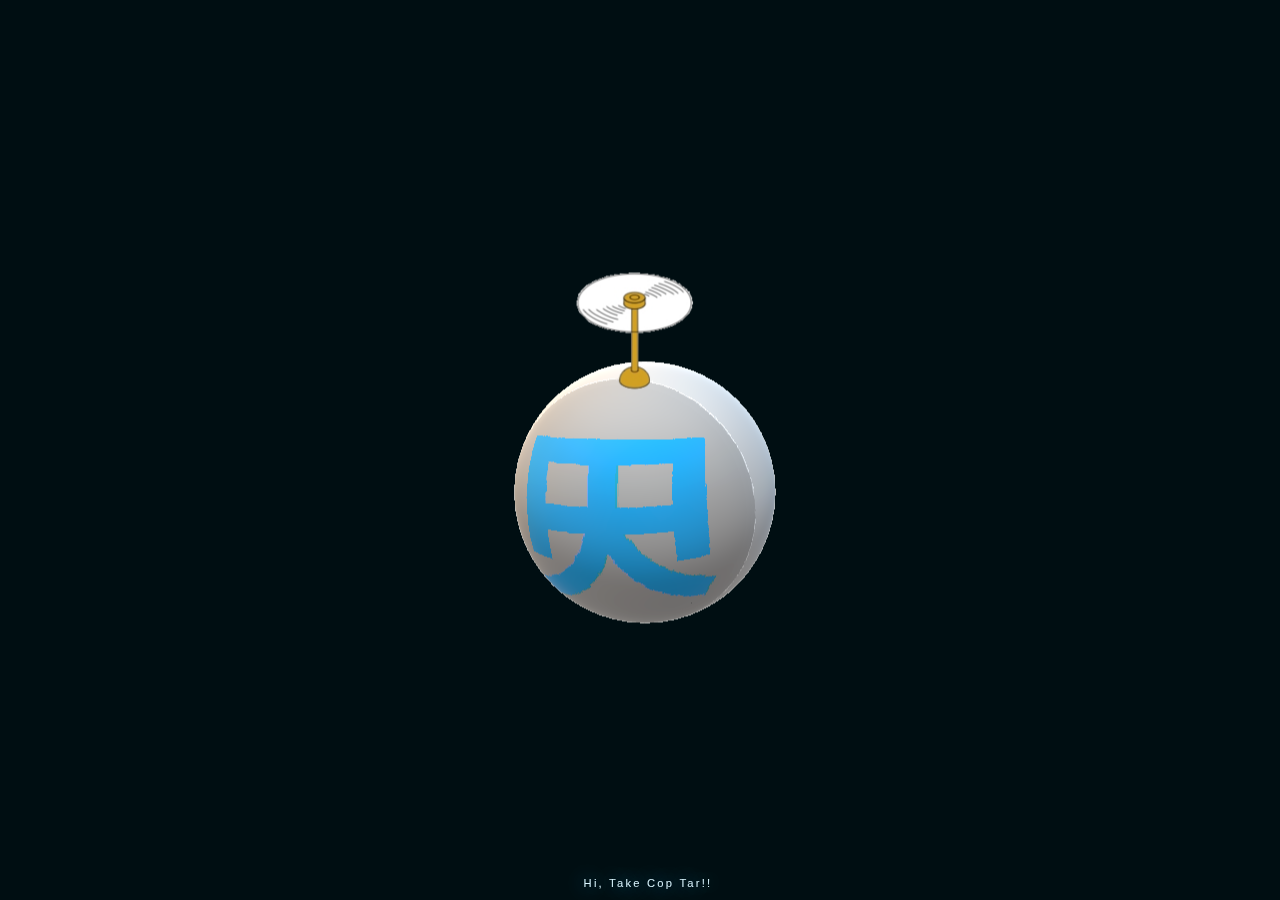
<file: docs/aw.html>
<html>
<head>
<title>Yenten Wolf</title>
<style>
body {
  font-family: "Squada One",sans-serif;
  background: #000e12;
  color: #daf6ff;
}

.bluelight {
  display: table;
  width: 200px;
  height: 200px;
  position: absolute;
  left: 50%;
  top: 50%;
  transform: translate(-50%, -50%);
}
.bluelight a {
  display: table-cell;
  font-size: 3em;
  text-decoration: none;
  text-align: center;
  vertical-align: middle;
  border-radius: 50%;
  transition: background 1s, border-width 0.5s cubic-bezier(0.075, 0.82, 0.165, 1), text-shadow 0.5s;
  color: #daf6ff;
  text-shadow: 0 0 20px #0aafe6, 0 0 20px rgba(10, 175, 230, 0);
  box-shadow: 0 0 0 rgba(10, 175, 230, 0), inset 0 0 0 rgba(10, 175, 230, 0);
  background-image: radial-gradient(ellipse cover at center, rgba(10, 175, 230, 0) 0%, rgba(10, 175, 230, 0) 90%);
  border: 0 dotted rgba(10, 175, 230, 0);
}
.bluelight a:hover {
  color: #fff;
  text-shadow: 0 0 50px #0aafe6, 0 0 50px #0aafe6;
  background-image: radial-gradient(ellipse cover at center, rgba(10, 175, 230, 0.3) 0%, rgba(10, 175, 230, 0) 60%);
}
.bluelight:before, .bluelight:after, .bluelight a:before, .bluelight a:after {
  transition: 0.2s ease-in-out;
  content: "";
  display: block;
  position: absolute;
  border-radius: 50%;
  border: 60px dashed transparent;
  left: 50%;
  top: 50%;
  transform: translate(-50%, -50%);
}
.bluelight:before {
  animation: rotate 20s linear 0s infinite;
  width: 180%;
  height: 180%;
  border: 3px dotted rgba(10, 175, 230, 0);
  z-index: -1;
}
.bluelight:after {
  animation: rotate 10s linear 0s infinite reverse;
  border: 80px dashed rgba(10, 175, 230, 0);
  width: 160%;
  height: 160%;
  z-index: -2;
}
.bluelight a:before {
  animation: rotate 5s ease-in-out 0s infinite alternate;
  width: 120%;
  height: 120%;
  border: 50px dashed rgba(10, 175, 230, 0);
}
.bluelight a:after {
  animation: rotate 5s linear 0s infinite;
  border: 18px dashed rgba(10, 175, 230, 0);
  width: 120%;
  height: 120%;
}
.bluelight:hover:before {
  border-color: rgba(10, 175, 230, 0.3);
}
.bluelight:hover:after {
  border-color: rgba(10, 175, 230, 0.1);
}
.bluelight:hover a:before {
  border-color: rgba(10, 175, 230, 0.3);
}
.bluelight:hover a:after {
  border-color: rgba(10, 175, 230, 0.3);
}

@keyframes rotate {
  0% {
    transform: translate(-50%, -50%) rotate(0deg);
  }
  100% {
    transform: translate(-50%, -50%) rotate(360deg);
  }
}
p.caption {
  font-size: 0.7em;
  text-align: center;
  position: fixed;
  width: 100%;
  bottom: 0;
  letter-spacing: 0.2em;
  text-shadow: 0 0 20px #0aafe6, 0 0 20px rgba(10, 175, 230, 0);
}
</style>
</head>
<body translate="no" >
  <div class="bluelight">
	<a href="#"><img src="./aw_yenten.png"></a>
</div>
<p class="caption">Hi, Take Cop Tar!!</p>
<audio autoplay preload="auto" volume=0.2>
<source src="AWolf_Giant_reisiu_n.mp3">
<p>HTML5 not supported browser</p>
</audio>
</body>
</html>
</file>
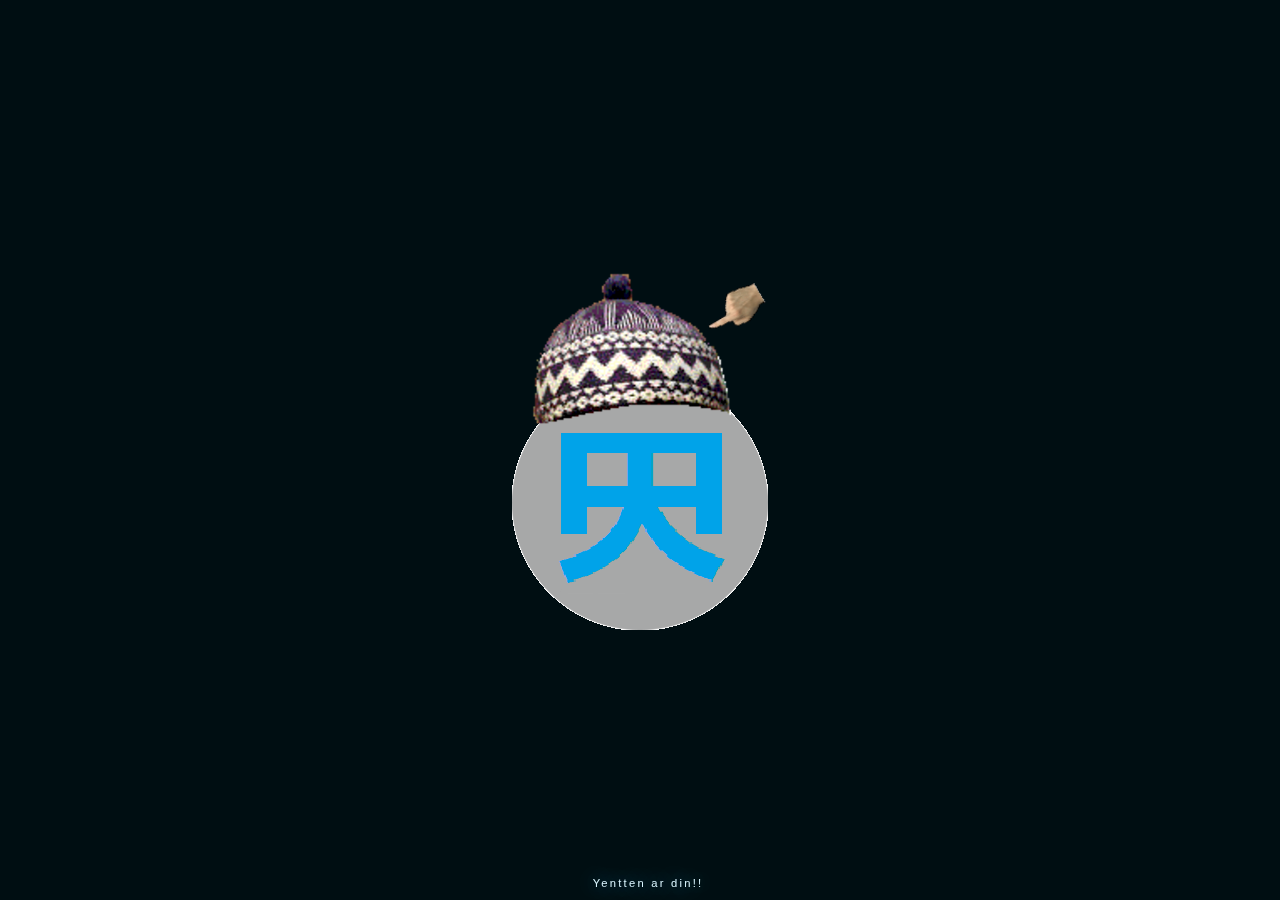
<file: docs/yentten.html>
<html>
<head>
<title>Yentten Style</title>
<style>
body {
  font-family: "Squada One",sans-serif;
  background: #000e12;
  color: #daf6ff;
}

.bluelight {
  display: table;
  width: 200px;
  height: 200px;
  position: absolute;
  left: 50%;
  top: 50%;
  transform: translate(-50%, -50%);
}
.bluelight a {
  display: table-cell;
  font-size: 3em;
  text-decoration: none;
  text-align: center;
  vertical-align: middle;
  border-radius: 50%;
  transition: background 1s, border-width 0.5s cubic-bezier(0.075, 0.82, 0.165, 1), text-shadow 0.5s;
  color: #daf6ff;
  text-shadow: 0 0 20px #0aafe6, 0 0 20px rgba(10, 175, 230, 0);
  box-shadow: 0 0 0 rgba(10, 175, 230, 0), inset 0 0 0 rgba(10, 175, 230, 0);
  background-image: radial-gradient(ellipse cover at center, rgba(10, 175, 230, 0) 0%, rgba(10, 175, 230, 0) 90%);
  border: 0 dotted rgba(10, 175, 230, 0);
}
.bluelight a:hover {
  color: #fff;
  text-shadow: 0 0 50px #0aafe6, 0 0 50px #0aafe6;
  background-image: radial-gradient(ellipse cover at center, rgba(10, 175, 230, 0.3) 0%, rgba(10, 175, 230, 0) 60%);
}
.bluelight:before, .bluelight:after, .bluelight a:before, .bluelight a:after {
  transition: 0.2s ease-in-out;
  content: "";
  display: block;
  position: absolute;
  border-radius: 50%;
  border: 60px dashed transparent;
  left: 50%;
  top: 50%;
  transform: translate(-50%, -50%);
}
.bluelight:before {
  animation: rotate 20s linear 0s infinite;
  width: 180%;
  height: 180%;
  border: 3px dotted rgba(10, 175, 230, 0);
  z-index: -1;
}
.bluelight:after {
  animation: rotate 10s linear 0s infinite reverse;
  border: 80px dashed rgba(10, 175, 230, 0);
  width: 160%;
  height: 160%;
  z-index: -2;
}
.bluelight a:before {
  animation: rotate 5s ease-in-out 0s infinite alternate;
  width: 120%;
  height: 120%;
  border: 50px dashed rgba(10, 175, 230, 0);
}
.bluelight a:after {
  animation: rotate 5s linear 0s infinite;
  border: 18px dashed rgba(10, 175, 230, 0);
  width: 120%;
  height: 120%;
}
.bluelight:hover:before {
  border-color: rgba(10, 175, 230, 0.3);
}
.bluelight:hover:after {
  border-color: rgba(10, 175, 230, 0.1);
}
.bluelight:hover a:before {
  border-color: rgba(10, 175, 230, 0.3);
}
.bluelight:hover a:after {
  border-color: rgba(10, 175, 230, 0.3);
}

@keyframes rotate {
  0% {
    transform: translate(-50%, -50%) rotate(0deg);
  }
  100% {
    transform: translate(-50%, -50%) rotate(360deg);
  }
}
p.caption {
  font-size: 0.7em;
  text-align: center;
  position: fixed;
  width: 100%;
  bottom: 0;
  letter-spacing: 0.2em;
  text-shadow: 0 0 20px #0aafe6, 0 0 20px rgba(10, 175, 230, 0);
}
</style>
</head>
<body translate="no" >
  <div class="bluelight">
	<a href="#"><img src="./yentten.png"></a>
</div>
<p class="caption">Yentten ar din!!</p>
<audio autoplay preload="auto" volume=0.2>
<source src="hatten.mp3">
<p>HTML5 not supported browser</p>
</audio>
</body>
</html>
</file>
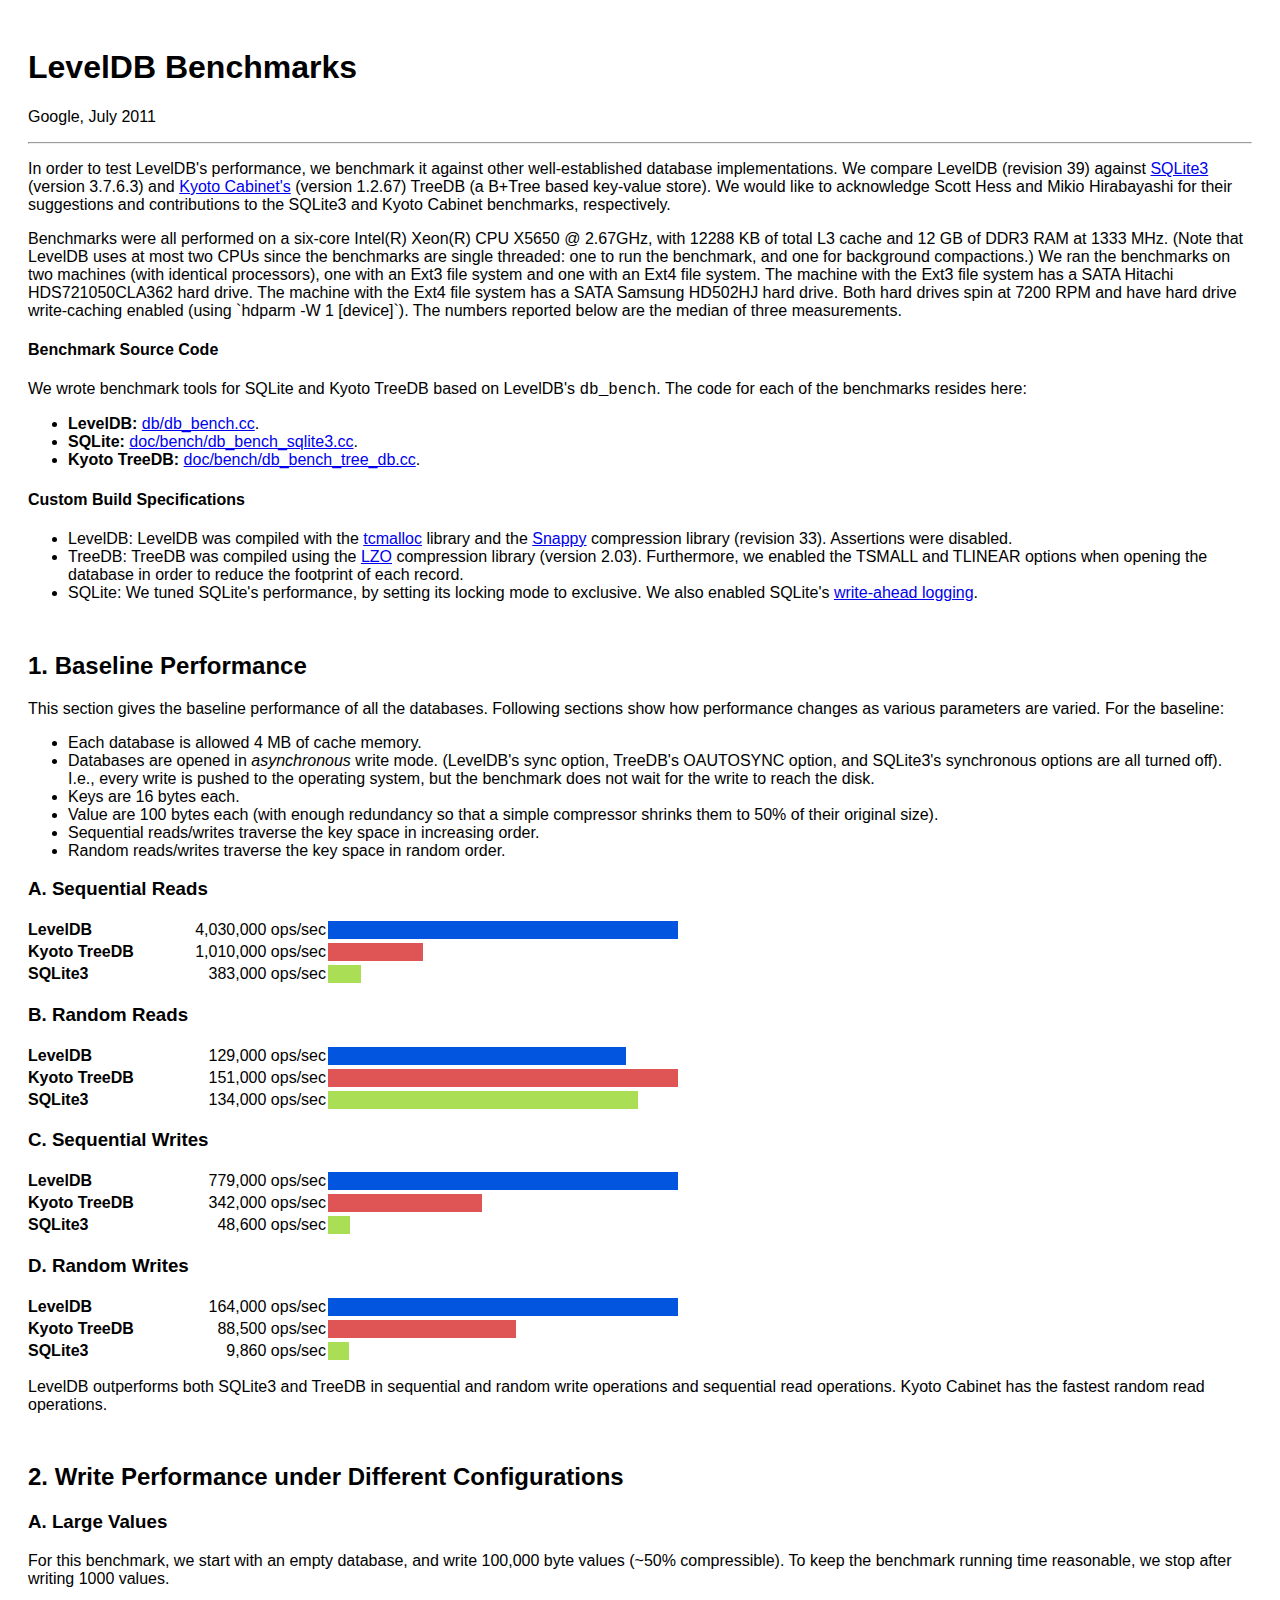
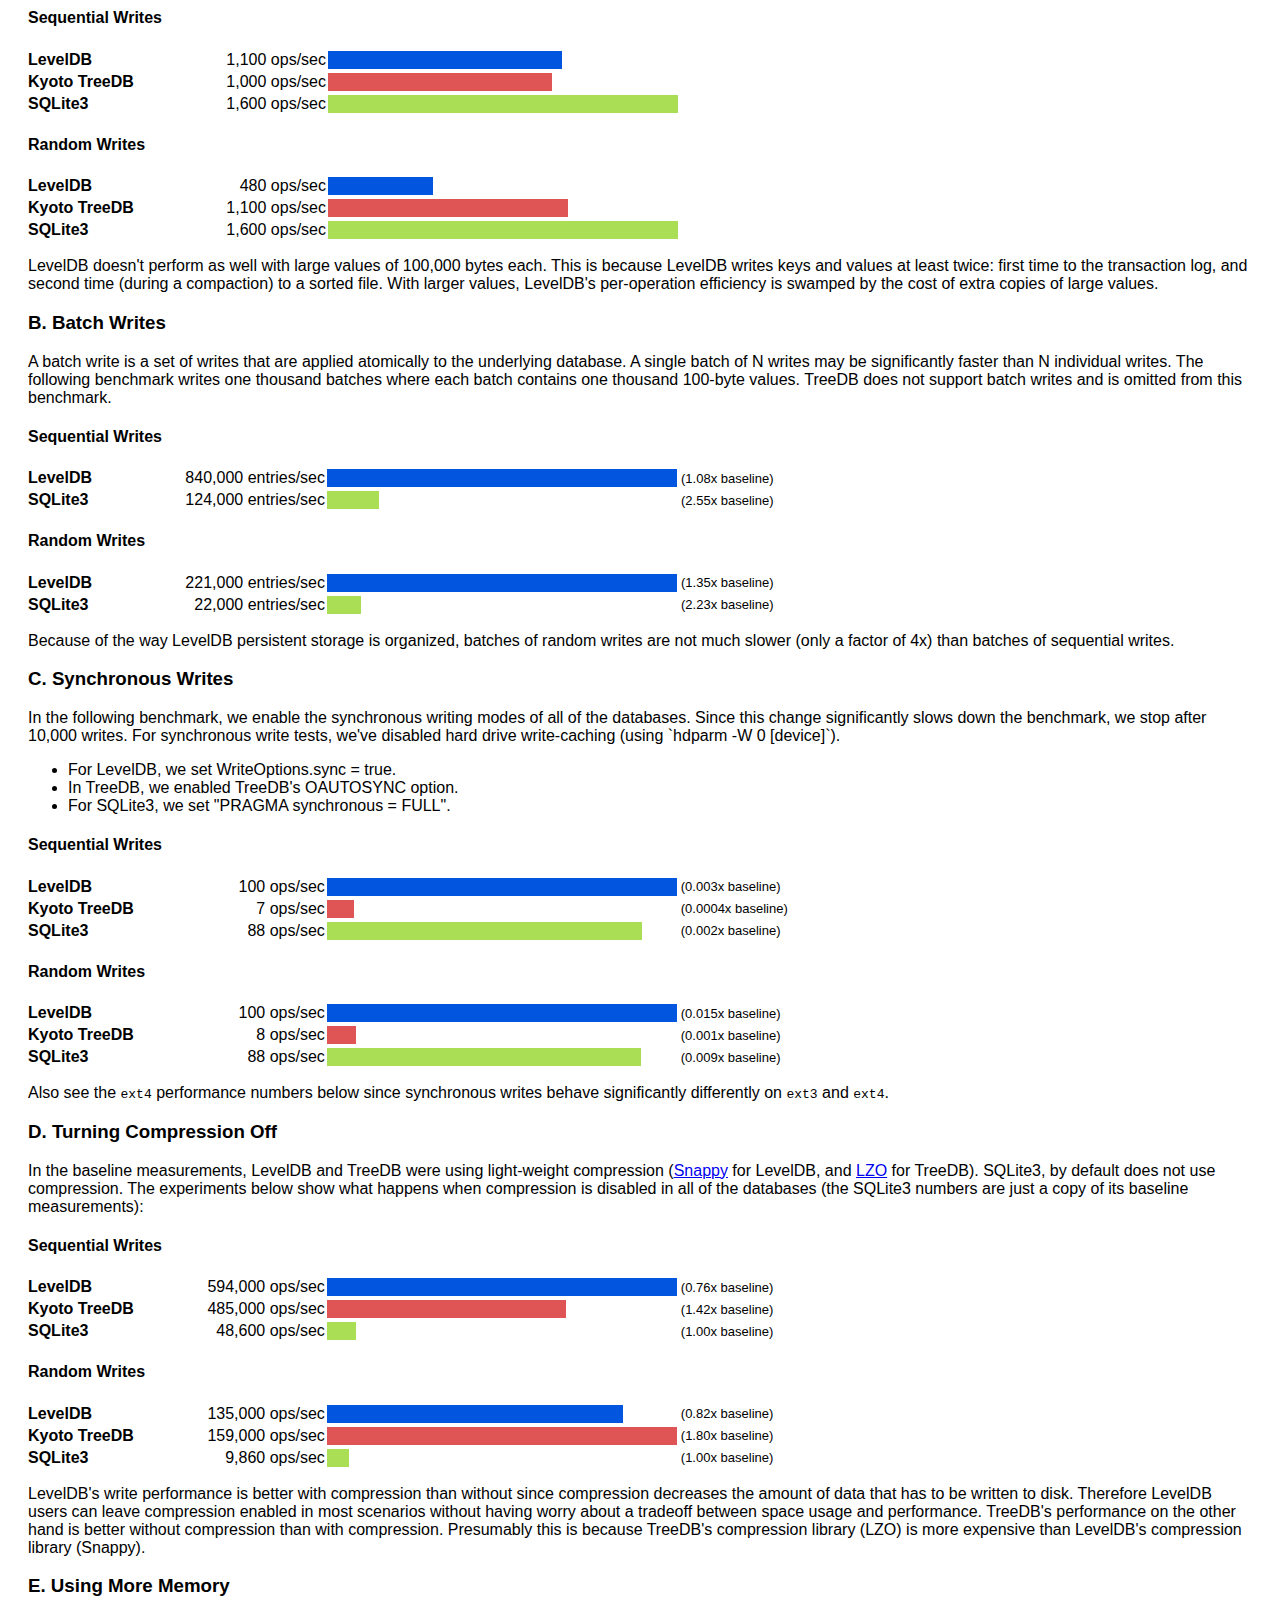
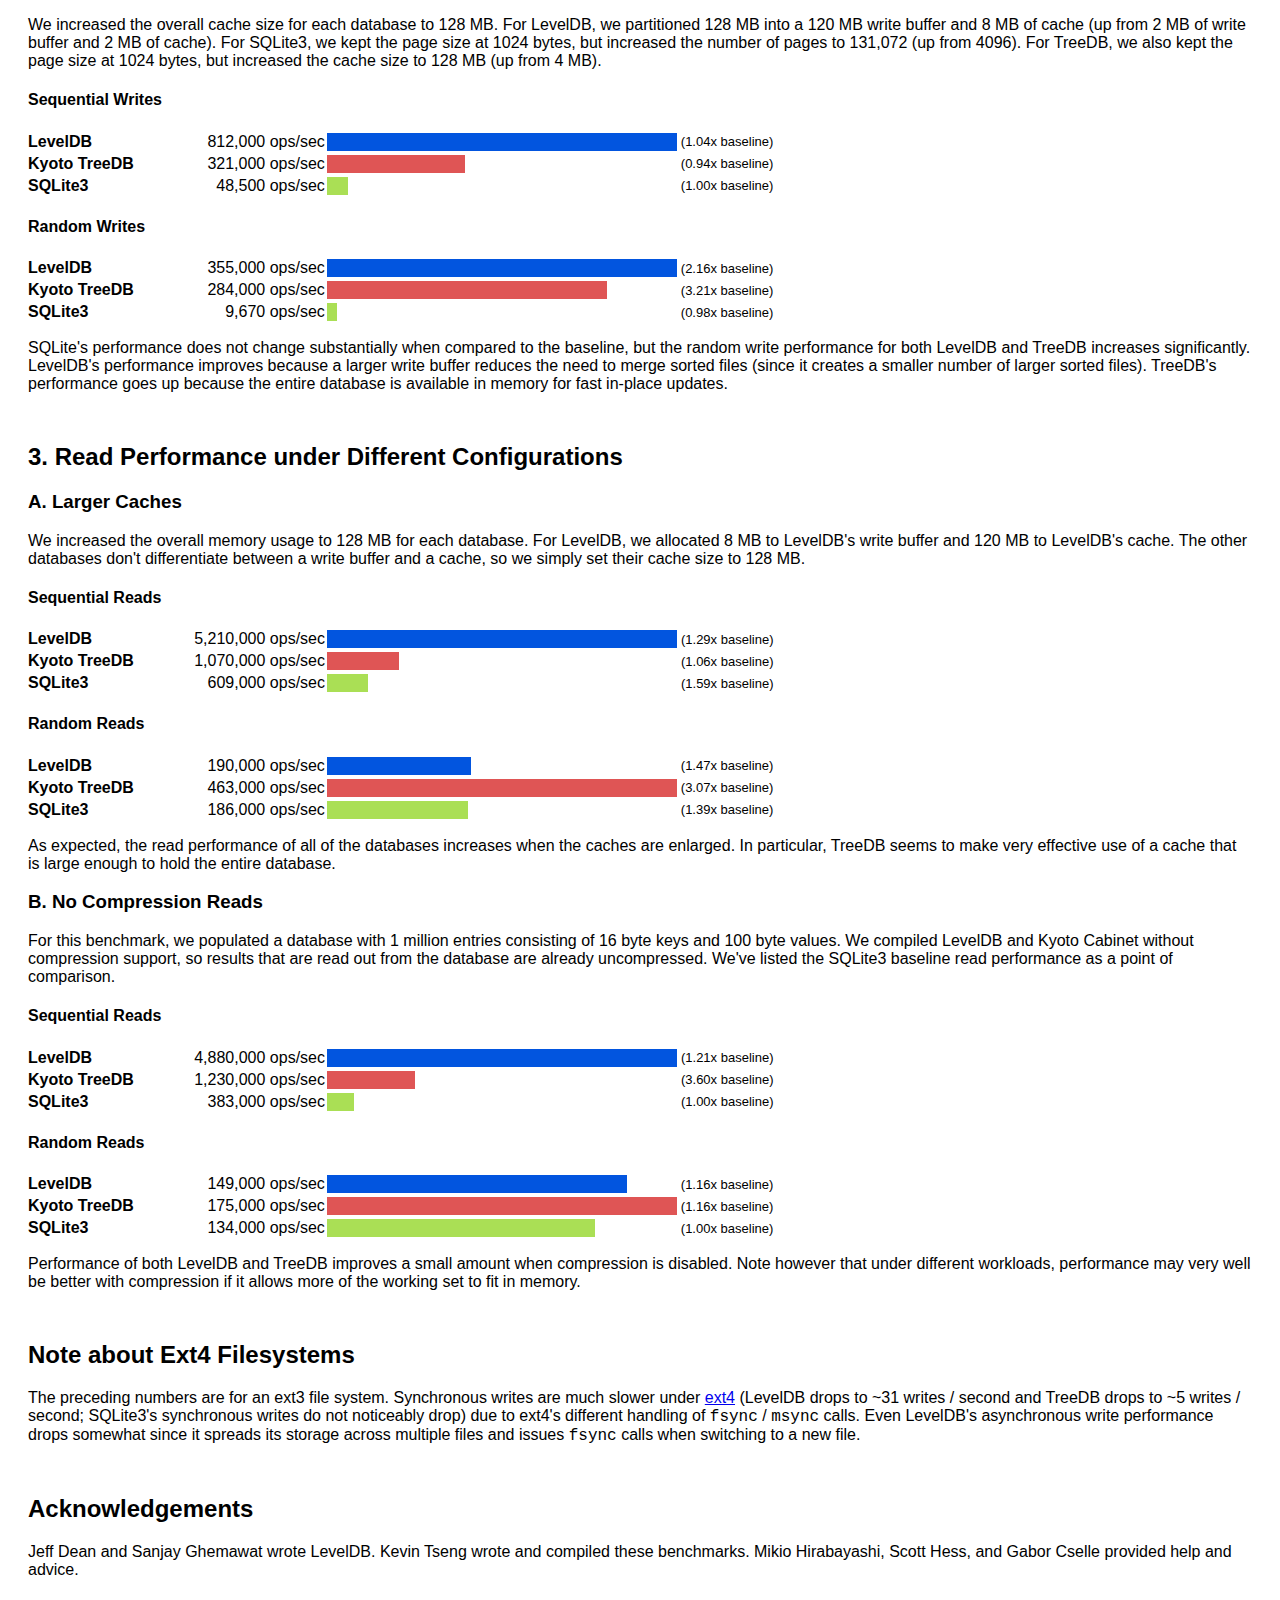
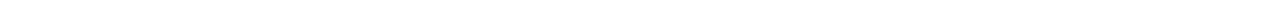
<file: src/leveldb/doc/benchmark.html>
<!DOCTYPE html>
<html>
<head>
<title>LevelDB Benchmarks</title>
<meta http-equiv="Content-Type" content="text/html; charset=utf-8">
<style>
body {
  font-family:Helvetica,sans-serif;
  padding:20px;
}

h2 {
  padding-top:30px;
}

table.bn {
  width:800px;
  border-collapse:collapse;
  border:0;
  padding:0;
}

table.bnbase {
  width:650px;
}

table.bn td {
  padding:2px 0;
}

table.bn td.c1 {
  font-weight:bold;
  width:150px;
}

table.bn td.c1 div.e {
  float:right;
  font-weight:normal;
}

table.bn td.c2 {
  width:150px;
  text-align:right;
  padding:2px;
}

table.bn td.c3 {
  width:350px;
}

table.bn td.c4 {
  width:150px;
  font-size:small;
  padding-left:4px;
}

/* chart bars */
div.bldb {
  background-color:#0255df;
}

div.bkct {
  background-color:#df5555;
}

div.bsql {
  background-color:#aadf55;
}

.code {
  font-family:monospace;
  font-size:large;
}

.todo {
  color: red;
}

</style>
</head>
<body>
<h1>LevelDB Benchmarks</h1>
<p>Google, July 2011</p>
<hr>

<p>In order to test LevelDB's performance, we benchmark it against other well-established database implementations. We compare LevelDB (revision 39) against <a href="http://www.sqlite.org/">SQLite3</a> (version 3.7.6.3) and <a href="http://fallabs.com/kyotocabinet/spex.html">Kyoto Cabinet's</a> (version 1.2.67) TreeDB (a B+Tree based key-value store). We would like to acknowledge Scott Hess and Mikio Hirabayashi for their suggestions and contributions to the SQLite3 and Kyoto Cabinet benchmarks, respectively.</p>

<p>Benchmarks were all performed on a six-core Intel(R) Xeon(R) CPU X5650 @ 2.67GHz, with 12288 KB of total L3 cache and 12 GB of DDR3 RAM at 1333 MHz. (Note that LevelDB uses at most two CPUs since the benchmarks are single threaded: one to run the benchmark, and one for background compactions.) We ran the benchmarks on two machines (with identical processors), one with an Ext3 file system and one with an Ext4 file system. The machine with the Ext3 file system has a SATA Hitachi HDS721050CLA362 hard drive. The machine with the Ext4 file system has a SATA Samsung HD502HJ hard drive. Both hard drives spin at 7200 RPM and have hard drive write-caching enabled (using `hdparm -W 1 [device]`). The numbers reported below are the median of three measurements.</p>

<h4>Benchmark Source Code</h4>
<p>We wrote benchmark tools for SQLite and Kyoto TreeDB based on LevelDB's <span class="code">db_bench</span>. The code for each of the benchmarks resides here:</p>
<ul>
	<li> <b>LevelDB:</b> <a href="http://code.google.com/p/leveldb/source/browse/trunk/db/db_bench.cc">db/db_bench.cc</a>.</li>
	<li> <b>SQLite:</b> <a href="http://code.google.com/p/leveldb/source/browse/#svn%2Ftrunk%2Fdoc%2Fbench%2Fdb_bench_sqlite3.cc">doc/bench/db_bench_sqlite3.cc</a>.</li>
	<li> <b>Kyoto TreeDB:</b> <a href="http://code.google.com/p/leveldb/source/browse/#svn%2Ftrunk%2Fdoc%2Fbench%2Fdb_bench_tree_db.cc">doc/bench/db_bench_tree_db.cc</a>.</li>
</ul>

<h4>Custom Build Specifications</h4>
<ul>
<li>LevelDB: LevelDB was compiled with the <a href="http://code.google.com/p/google-perftools">tcmalloc</a> library and the <a href="http://code.google.com/p/snappy/">Snappy</a> compression library (revision 33).  Assertions were disabled.</li>
<li>TreeDB: TreeDB was compiled using the <a href="http://www.oberhumer.com/opensource/lzo/">LZO</a> compression library (version 2.03). Furthermore, we enabled the TSMALL and TLINEAR options when opening the database in order to reduce the footprint of each record.</li>
<li>SQLite: We tuned SQLite's performance, by setting its locking mode to exclusive.  We also enabled SQLite's <a href="http://www.sqlite.org/draft/wal.html">write-ahead logging</a>.</li>
</ul>

<h2>1. Baseline Performance</h2>
<p>This section gives the baseline performance of all the
databases.  Following sections show how performance changes as various
parameters are varied.  For the baseline:</p>
<ul>
	<li> Each database is allowed 4 MB of cache memory.</li>
        <li> Databases are opened in <em>asynchronous</em> write mode.
             (LevelDB's sync option, TreeDB's OAUTOSYNC option, and
             SQLite3's synchronous options are all turned off).  I.e.,
             every write is pushed to the operating system, but the
             benchmark does not wait for the write to reach the disk.</li>
	<li> Keys are 16 bytes each.</li>
        <li> Value are 100 bytes each (with enough redundancy so that
             a simple compressor shrinks them to 50% of their original
             size).</li>
	<li> Sequential reads/writes traverse the key space in increasing order.</li>
	<li> Random reads/writes traverse the key space in random order.</li>
</ul>

<h3>A. Sequential Reads</h3>
<table class="bn bnbase">
<tr><td class="c1">LevelDB</td>
    <td class="c2">4,030,000 ops/sec</td>
    <td class="c3"><div class="bldb" style="width:350px">&nbsp;</div></td>
<tr><td class="c1">Kyoto TreeDB</td>
    <td class="c2">1,010,000 ops/sec</td>
    <td class="c3"><div class="bkct" style="width:95px">&nbsp;</div></td>
<tr><td class="c1">SQLite3</td>
    <td class="c2">383,000 ops/sec</td>
    <td class="c3"><div class="bsql" style="width:33px">&nbsp;</div></td>
</table>
<h3>B. Random Reads</h3>
<table class="bn bnbase">
<tr><td class="c1">LevelDB</td>
    <td class="c2">129,000 ops/sec</td>
    <td class="c3"><div class="bldb" style="width:298px">&nbsp;</div></td>
<tr><td class="c1">Kyoto TreeDB</td>
    <td class="c2">151,000 ops/sec</td>
    <td class="c3"><div class="bkct" style="width:350px">&nbsp;</div></td>
<tr><td class="c1">SQLite3</td>
    <td class="c2">134,000 ops/sec</td>
    <td class="c3"><div class="bsql" style="width:310px">&nbsp;</div></td>
</table>
<h3>C. Sequential Writes</h3>
<table class="bn bnbase">
<tr><td class="c1">LevelDB</td>
    <td class="c2">779,000 ops/sec</td>
    <td class="c3"><div class="bldb" style="width:350px">&nbsp;</div></td>
<tr><td class="c1">Kyoto TreeDB</td>
    <td class="c2">342,000 ops/sec</td>
    <td class="c3"><div class="bkct" style="width:154px">&nbsp;</div></td>
<tr><td class="c1">SQLite3</td>
    <td class="c2">48,600 ops/sec</td>
    <td class="c3"><div class="bsql" style="width:22px">&nbsp;</div></td>
</table>
<h3>D. Random Writes</h3>
<table class="bn bnbase">
<tr><td class="c1">LevelDB</td>
    <td class="c2">164,000 ops/sec</td>
    <td class="c3"><div class="bldb" style="width:350px">&nbsp;</div></td>
<tr><td class="c1">Kyoto TreeDB</td>
    <td class="c2">88,500 ops/sec</td>
    <td class="c3"><div class="bkct" style="width:188px">&nbsp;</div></td>
<tr><td class="c1">SQLite3</td>
    <td class="c2">9,860 ops/sec</td>
    <td class="c3"><div class="bsql" style="width:21px">&nbsp;</div></td>
</table>

<p>LevelDB outperforms both SQLite3 and TreeDB in sequential and random write operations and sequential read operations. Kyoto Cabinet has the fastest random read operations.</p>

<h2>2. Write Performance under Different Configurations</h2>
<h3>A. Large Values </h3>
<p>For this benchmark, we start with an empty database, and write 100,000 byte values (~50% compressible). To keep the benchmark running time reasonable, we stop after writing 1000 values.</p>
<h4>Sequential Writes</h4>
<table class="bn bnbase">
<tr><td class="c1">LevelDB</td>
    <td class="c2">1,100 ops/sec</td>
    <td class="c3"><div class="bldb" style="width:234px">&nbsp;</div></td></tr>
<tr><td class="c1">Kyoto TreeDB</td>
    <td class="c2">1,000 ops/sec</td>
    <td class="c3"><div class="bkct" style="width:224px">&nbsp;</div></td></tr>
<tr><td class="c1">SQLite3</td>
    <td class="c2">1,600 ops/sec</td>
    <td class="c3"><div class="bsql" style="width:350px">&nbsp;</div></td></tr>
</table>
<h4>Random Writes</h4>
<table class="bn bnbase">
<tr><td class="c1">LevelDB</td>
    <td class="c2">480 ops/sec</td>
    <td class="c3"><div class="bldb" style="width:105px">&nbsp;</div></td></tr>
<tr><td class="c1">Kyoto TreeDB</td>
    <td class="c2">1,100 ops/sec</td>
    <td class="c3"><div class="bkct" style="width:240px">&nbsp;</div></td></tr>
<tr><td class="c1">SQLite3</td>
    <td class="c2">1,600 ops/sec</td>
    <td class="c3"><div class="bsql" style="width:350px">&nbsp;</div></td></tr>
</table>
<p>LevelDB doesn't perform as well with large values of 100,000 bytes each. This is because LevelDB writes keys and values at least twice: first time to the transaction log, and second time (during a compaction) to a sorted file.
With larger values, LevelDB's per-operation efficiency is swamped by the
cost of extra copies of large values.</p>
<h3>B. Batch Writes</h3>
<p>A batch write is a set of writes that are applied atomically to the underlying database. A single batch of N writes may be significantly faster than N individual writes. The following benchmark writes one thousand batches where each batch contains one thousand 100-byte values. TreeDB does not support batch writes and is omitted from this benchmark.</p>
<h4>Sequential Writes</h4>
<table class="bn">
<tr><td class="c1">LevelDB</td>
    <td class="c2">840,000 entries/sec</td>
    <td class="c3"><div class="bldb" style="width:350px">&nbsp;</div></td>
    <td class="c4">(1.08x baseline)</td></tr>
<tr><td class="c1">SQLite3</td>
    <td class="c2">124,000 entries/sec</td>
    <td class="c3"><div class="bsql" style="width:52px">&nbsp;</div></td>
    <td class="c4">(2.55x baseline)</td></tr>
</table>
<h4>Random Writes</h4>
<table class="bn">
<tr><td class="c1">LevelDB</td>
    <td class="c2">221,000 entries/sec</td>
    <td class="c3"><div class="bldb" style="width:350px">&nbsp;</div></td>
    <td class="c4">(1.35x baseline)</td></tr>
<tr><td class="c1">SQLite3</td>
    <td class="c2">22,000 entries/sec</td>
    <td class="c3"><div class="bsql" style="width:34px">&nbsp;</div></td>
    <td class="c4">(2.23x baseline)</td></tr>
</table>

<p>Because of the way LevelDB persistent storage is organized, batches of
random writes are not much slower (only a factor of 4x) than batches
of sequential writes.</p>

<h3>C. Synchronous Writes</h3>
<p>In the following benchmark, we enable the synchronous writing modes
of all of the databases.  Since this change significantly slows down the
benchmark, we stop after 10,000 writes. For synchronous write tests, we've
disabled hard drive write-caching (using `hdparm -W 0 [device]`).</p>
<ul>
    <li>For LevelDB, we set WriteOptions.sync = true.</li>
    <li>In TreeDB, we enabled TreeDB's OAUTOSYNC option.</li>
    <li>For SQLite3, we set "PRAGMA synchronous = FULL".</li>
</ul>
<h4>Sequential Writes</h4>
<table class="bn">
<tr><td class="c1">LevelDB</td>
    <td class="c2">100 ops/sec</td>
    <td class="c3"><div class="bldb" style="width:350px">&nbsp;</div></td>
    <td class="c4">(0.003x baseline)</td></tr>
<tr><td class="c1">Kyoto TreeDB</td>
    <td class="c2">7 ops/sec</td>
    <td class="c3"><div class="bkct" style="width:27px">&nbsp;</div></td>
    <td class="c4">(0.0004x baseline)</td></tr>
<tr><td class="c1">SQLite3</td>
    <td class="c2">88 ops/sec</td>
    <td class="c3"><div class="bsql" style="width:315px">&nbsp;</div></td>
    <td class="c4">(0.002x baseline)</td></tr>
</table>
<h4>Random Writes</h4>
<table class="bn">
<tr><td class="c1">LevelDB</td>
    <td class="c2">100 ops/sec</td>
    <td class="c3"><div class="bldb" style="width:350px">&nbsp;</div></td>
    <td class="c4">(0.015x baseline)</td></tr>
<tr><td class="c1">Kyoto TreeDB</td>
    <td class="c2">8 ops/sec</td>
    <td class="c3"><div class="bkct" style="width:29px">&nbsp;</div></td>
    <td class="c4">(0.001x baseline)</td></tr>
<tr><td class="c1">SQLite3</td>
    <td class="c2">88 ops/sec</td>
    <td class="c3"><div class="bsql" style="width:314px">&nbsp;</div></td>
    <td class="c4">(0.009x baseline)</td></tr>
</table>

<p>Also see the <code>ext4</code> performance numbers below
since synchronous writes behave significantly differently
on <code>ext3</code> and <code>ext4</code>.</p>

<h3>D. Turning Compression Off</h3>

<p>In the baseline measurements, LevelDB and TreeDB were using
light-weight compression
(<a href="http://code.google.com/p/snappy/">Snappy</a> for LevelDB,
and <a href="http://www.oberhumer.com/opensource/lzo/">LZO</a> for
TreeDB). SQLite3, by default does not use compression.  The
experiments below show what happens when compression is disabled in
all of the databases (the SQLite3 numbers are just a copy of
its baseline measurements):</p>

<h4>Sequential Writes</h4>
<table class="bn">
<tr><td class="c1">LevelDB</td>
    <td class="c2">594,000 ops/sec</td>
    <td class="c3"><div class="bldb" style="width:350px">&nbsp;</div></td>
    <td class="c4">(0.76x baseline)</td></tr>
<tr><td class="c1">Kyoto TreeDB</td>
    <td class="c2">485,000 ops/sec</td>
    <td class="c3"><div class="bkct" style="width:239px">&nbsp;</div></td>
    <td class="c4">(1.42x baseline)</td></tr>
<tr><td class="c1">SQLite3</td>
    <td class="c2">48,600 ops/sec</td>
    <td class="c3"><div class="bsql" style="width:29px">&nbsp;</div></td>
    <td class="c4">(1.00x baseline)</td></tr>
</table>
<h4>Random Writes</h4>
<table class="bn">
<tr><td class="c1">LevelDB</td>
    <td class="c2">135,000 ops/sec</td>
    <td class="c3"><div class="bldb" style="width:296px">&nbsp;</div></td>
    <td class="c4">(0.82x baseline)</td></tr>
<tr><td class="c1">Kyoto TreeDB</td>
    <td class="c2">159,000 ops/sec</td>
    <td class="c3"><div class="bkct" style="width:350px">&nbsp;</div></td>
    <td class="c4">(1.80x baseline)</td></tr>
<tr><td class="c1">SQLite3</td>
    <td class="c2">9,860 ops/sec</td>
    <td class="c3"><div class="bsql" style="width:22px">&nbsp;</div></td>
    <td class="c4">(1.00x baseline)</td></tr>
</table>

<p>LevelDB's write performance is better with compression than without
since compression decreases the amount of data that has to be written
to disk.  Therefore LevelDB users can leave compression enabled in
most scenarios without having worry about a tradeoff between space
usage and performance.  TreeDB's performance on the other hand is
better without compression than with compression.  Presumably this is
because TreeDB's compression library (LZO) is more expensive than
LevelDB's compression library (Snappy).<p>

<h3>E. Using More Memory</h3>
<p>We increased the overall cache size for each database to 128 MB. For LevelDB, we partitioned 128 MB into a 120 MB write buffer and 8 MB of cache (up from 2 MB of write buffer and 2 MB of cache). For SQLite3, we kept the page size at 1024 bytes, but increased the number of pages to 131,072 (up from 4096). For TreeDB, we also kept the page size at 1024 bytes, but increased the cache size to 128 MB (up from 4 MB).</p>
<h4>Sequential Writes</h4>
<table class="bn">
<tr><td class="c1">LevelDB</td>
    <td class="c2">812,000 ops/sec</td>
    <td class="c3"><div class="bldb" style="width:350px">&nbsp;</div></td>
    <td class="c4">(1.04x baseline)</td></tr>
<tr><td class="c1">Kyoto TreeDB</td>
    <td class="c2">321,000 ops/sec</td>
    <td class="c3"><div class="bkct" style="width:138px">&nbsp;</div></td>
    <td class="c4">(0.94x baseline)</td></tr>
<tr><td class="c1">SQLite3</td>
    <td class="c2">48,500 ops/sec</td>
    <td class="c3"><div class="bsql" style="width:21px">&nbsp;</div></td>
    <td class="c4">(1.00x baseline)</td></tr>
</table>
<h4>Random Writes</h4>
<table class="bn">
<tr><td class="c1">LevelDB</td>
    <td class="c2">355,000 ops/sec</td>
    <td class="c3"><div class="bldb" style="width:350px">&nbsp;</div></td>
    <td class="c4">(2.16x baseline)</td></tr>
<tr><td class="c1">Kyoto TreeDB</td>
    <td class="c2">284,000 ops/sec</td>
    <td class="c3"><div class="bkct" style="width:280px">&nbsp;</div></td>
    <td class="c4">(3.21x baseline)</td></tr>
<tr><td class="c1">SQLite3</td>
    <td class="c2">9,670 ops/sec</td>
    <td class="c3"><div class="bsql" style="width:10px">&nbsp;</div></td>
    <td class="c4">(0.98x baseline)</td></tr>
</table>

<p>SQLite's performance does not change substantially when compared to
the baseline, but the random write performance for both LevelDB and
TreeDB increases significantly.  LevelDB's performance improves
because a larger write buffer reduces the need to merge sorted files
(since it creates a smaller number of larger sorted files).  TreeDB's
performance goes up because the entire database is available in memory
for fast in-place updates.</p>

  <h2>3. Read Performance under Different Configurations</h2>
<h3>A. Larger Caches</h3>
<p>We increased the overall memory usage to 128 MB for each database.
For LevelDB, we allocated 8 MB to LevelDB's write buffer and 120 MB
to LevelDB's cache. The other databases don't differentiate between a
write buffer and a cache, so we simply set their cache size to 128
MB.</p>
<h4>Sequential Reads</h4>
<table class="bn">
<tr><td class="c1">LevelDB</td>
    <td class="c2">5,210,000 ops/sec</td>
    <td class="c3"><div class="bldb" style="width:350px">&nbsp;</div></td>
    <td class="c4">(1.29x baseline)</td></tr>
<tr><td class="c1">Kyoto TreeDB</td>
    <td class="c2">1,070,000 ops/sec</td>
    <td class="c3"><div class="bkct" style="width:72px">&nbsp;</div></td>
    <td class="c4">(1.06x baseline)</td></tr>
<tr><td class="c1">SQLite3</td>
    <td class="c2">609,000 ops/sec</td>
    <td class="c3"><div class="bsql" style="width:41px">&nbsp;</div></td>
    <td class="c4">(1.59x baseline)</td></tr>
</table>

<h4>Random Reads</h4>
<table class="bn">
<tr><td class="c1">LevelDB</td>
    <td class="c2">190,000 ops/sec</td>
    <td class="c3"><div class="bldb" style="width:144px">&nbsp;</div></td>
    <td class="c4">(1.47x baseline)</td></tr>
<tr><td class="c1">Kyoto TreeDB</td>
    <td class="c2">463,000 ops/sec</td>
    <td class="c3"><div class="bkct" style="width:350px">&nbsp;</div></td>
    <td class="c4">(3.07x baseline)</td></tr>
<tr><td class="c1">SQLite3</td>
    <td class="c2">186,000 ops/sec</td>
    <td class="c3"><div class="bsql" style="width:141px">&nbsp;</div></td>
    <td class="c4">(1.39x baseline)</td></tr>
</table>

<p>As expected, the read performance of all of the databases increases
when the caches are enlarged.  In particular, TreeDB seems to make
very effective use of a cache that is large enough to hold the entire
database.</p>

<h3>B. No Compression Reads </h3>
<p>For this benchmark, we populated a database with 1 million entries consisting of 16 byte keys and 100 byte values. We compiled LevelDB and Kyoto Cabinet without compression support, so results that are read out from the database are already uncompressed. We've listed the SQLite3 baseline read performance as a point of comparison.</p>
<h4>Sequential Reads</h4>
<table class="bn">
<tr><td class="c1">LevelDB</td>
    <td class="c2">4,880,000 ops/sec</td>
    <td class="c3"><div class="bldb" style="width:350px">&nbsp;</div></td>
    <td class="c4">(1.21x baseline)</td></tr>
<tr><td class="c1">Kyoto TreeDB</td>
    <td class="c2">1,230,000 ops/sec</td>
    <td class="c3"><div class="bkct" style="width:88px">&nbsp;</div></td>
    <td class="c4">(3.60x baseline)</td></tr>
<tr><td class="c1">SQLite3</td>
    <td class="c2">383,000 ops/sec</td>
    <td class="c3"><div class="bsql" style="width:27px">&nbsp;</div></td>
    <td class="c4">(1.00x baseline)</td></tr>
</table>
<h4>Random Reads</h4>
<table class="bn">
<tr><td class="c1">LevelDB</td>
    <td class="c2">149,000 ops/sec</td>
    <td class="c3"><div class="bldb" style="width:300px">&nbsp;</div></td>
    <td class="c4">(1.16x baseline)</td></tr>
<tr><td class="c1">Kyoto TreeDB</td>
    <td class="c2">175,000 ops/sec</td>
    <td class="c3"><div class="bkct" style="width:350px">&nbsp;</div></td>
    <td class="c4">(1.16x baseline)</td></tr>
<tr><td class="c1">SQLite3</td>
    <td class="c2">134,000 ops/sec</td>
    <td class="c3"><div class="bsql" style="width:268px">&nbsp;</div></td>
    <td class="c4">(1.00x baseline)</td></tr>
</table>

<p>Performance of both LevelDB and TreeDB improves a small amount when
compression is disabled.  Note however that under different workloads,
performance may very well be better with compression if it allows more
of the working set to fit in memory.</p>

<h2>Note about Ext4 Filesystems</h2>
<p>The preceding numbers are for an ext3 file system. Synchronous writes are much slower under <a href="http://en.wikipedia.org/wiki/Ext4">ext4</a> (LevelDB drops to ~31 writes / second and TreeDB drops to ~5 writes / second; SQLite3's synchronous writes do not noticeably drop) due to ext4's different handling of <span class="code">fsync</span> / <span class="code">msync</span> calls. Even LevelDB's asynchronous write performance drops somewhat since it spreads its storage across multiple files and issues <span class="code">fsync</span> calls when switching to a new file.</p>

<h2>Acknowledgements</h2>
<p>Jeff Dean and Sanjay Ghemawat wrote LevelDB. Kevin Tseng wrote and compiled these benchmarks. Mikio Hirabayashi, Scott Hess, and Gabor Cselle provided help and advice.</p>
</body>
</html>
</file>
<file: docs/css/styles.css>
/* Template: Evolo - StartUp HTML Landing Page Template
   Author: Inovatik
   Created: June 2019
   Description: Master CSS file
*/

/*****************************************
Table Of Contents:

01. General Styles
02. Preloader
03. Navigation
04. Header
05. Customers
06. Services
07. Details 1
08. Details 2
09. Details Lightboxes
10. Pricing
11. Request
12. Video
13. Testimonials
14. About
15. Contact
16. Footer
17. Copyright
18. Back To Top Button
19. Extra Pages
20. Media Queries
******************************************/

/*****************************************
Colors:
- Backgrounds - turquoise #00bfd8
- Backgrounds - blue #0079f9
- Backgrounds - light gray #f7fcfd
- Buttons, bullets, icons, links - turquoise #00bfd8
- Cards border, inputs border - light gray #c4d8dc
- Text headers, navbar links - black #393939
- Text body - black #626262
******************************************/


/******************************/
/*     01. General Styles     */
/******************************/
body,
html {
    width: 100%;
	height: 100%;
}

body, p {
	color: #626262; 
	font: 400 0.875rem/1.375rem "Raleway", sans-serif;
}

.p-large {
	font: 400 1rem/1.5rem "Raleway", sans-serif;
}

.p-small {
	font: 400 0.75rem/1.25rem "Raleway", sans-serif;
}

.p-heading {
	margin-bottom: 3.875rem;
}

.li-space-lg li {
	margin-bottom: 0.25rem;
}

.indent {
	padding-left: 1.25rem;
}

h1 {
	color: #393939;
	font: 700 3rem/3.5rem "Raleway", sans-serif;
}

h2 {
	color: #393939;
	font: 700 2.25rem/2.75rem "Raleway", sans-serif;
}

h3 {
	color: #393939;
	font: 700 1.75rem/2rem "Raleway", sans-serif;
}

h4 {
	color: #393939;
	font: 700 1.375rem/1.875rem "Raleway", sans-serif;
}

h5 {
	color: #393939;
	font: 700 1.125rem/1.625rem "Raleway", sans-serif;
}

h6 {
	color: #393939;
	font: 700 1rem/1.5rem "Raleway", sans-serif;
}

a {
	color: #626262;
	text-decoration: underline;
}

a:hover {
	color: #626262;
	text-decoration: underline;
}

a.turquoise {
	color: #00bfd8;
}

a.white {
	color: #fff;
}

.testimonial-text {
	font: italic 400 1rem/1.5rem "Raleway", sans-serif;
}

.testimonial-author {
	font: 700 1rem/1.5rem "Raleway", sans-serif;
}

.turquoise {
	color: #00bfd8;
}

.btn-solid-reg {
	display: inline-block;
	padding: 1.1875rem 2.125rem 1.1875rem 2.125rem;
	border: 0.125rem solid #00bfd8;
	border-radius: 2rem;
	background-color: #00bfd8;
	color: #fff;
	font: 700 0.75rem/0 "Raleway", sans-serif;
	text-decoration: none;
	transition: all 0.2s;
}

.btn-solid-reg:hover {
	background-color: transparent;
	color: #00bfd8;
	text-decoration: none;
}

.btn-solid-lg {
	display: inline-block;
	padding: 1.375rem 2.625rem 1.375rem 2.625rem;
	border: 0.125rem solid #00bfd8;
	border-radius: 2rem;
	background-color: #00bfd8;
	color: #fff;
	font: 700 0.75rem/0 "Raleway", sans-serif;
	text-decoration: none;
	transition: all 0.2s;
}

.btn-solid-lg:hover {
	background-color: transparent;
	color: #00bfd8;
	text-decoration: none;
}

.btn-outline-reg {
	display: inline-block;
	padding: 1.1875rem 2.125rem 1.1875rem 2.125rem;
	border: 0.125rem solid #00bfd8;
	border-radius: 2rem;
	background-color: transparent;
	color: #00bfd8;
	font: 700 0.75rem/0 "Raleway", sans-serif;
	text-decoration: none;
	transition: all 0.2s;
}

.btn-outline-reg:hover {
	background-color: #00bfd8;
	color: #fff;
	text-decoration: none;
}

.btn-outline-lg {
	display: inline-block;
	padding: 1.375rem 2.625rem 1.375rem 2.625rem;
	border: 0.125rem solid #00bfd8;
	border-radius: 2rem;
	background-color: transparent;
	color: #00bfd8;
	font: 700 0.75rem/0 "Raleway", sans-serif;
	text-decoration: none;
	transition: all 0.2s;
}

.btn-outline-lg:hover {
	background-color: #00bfd8;
	color: #fff;
	text-decoration: none;
}

.btn-outline-sm {
	display: inline-block;
	padding: 1rem 1.625rem 0.875rem 1.625rem;
	border: 0.125rem solid #00bfd8;
	border-radius: 2rem;
	background-color: transparent;
	color: #00bfd8;
	font: 700 0.625rem/0 "Raleway", sans-serif;
	text-decoration: none;
	transition: all 0.2s;
}

.btn-outline-sm:hover {
	background-color: #00bfd8;
	color: #fff;
	text-decoration: none;
}

.form-group {
	position: relative;
	margin-bottom: 1.25rem;
}

.form-group.has-error.has-danger {
	margin-bottom: 0.625rem;
}

.form-group.has-error.has-danger .help-block.with-errors ul {
	margin-top: 0.375rem;
}

.label-control {
	position: absolute;
	top: 0.87rem;
	left: 1.375rem;
	color: #626262;
	opacity: 1;
	font: 400 0.875rem/1.375rem "Raleway", sans-serif;
	cursor: text;
	transition: all 0.2s ease;
}

/* IE10+ hack to solve lower label text position compared to the rest of the browsers */
@media screen and (-ms-high-contrast: active), screen and (-ms-high-contrast: none) {  
	.label-control {
		top: 0.9375rem;
	}
}

.form-control-input:focus + .label-control,
.form-control-input.notEmpty + .label-control,
.form-control-textarea:focus + .label-control,
.form-control-textarea.notEmpty + .label-control {
	top: 0.125rem;
	opacity: 1;
	font-size: 0.75rem;
	font-weight: 700;
}

.form-control-input,
.form-control-select {
	display: block; /* needed for proper display of the label in Firefox, IE, Edge */
	width: 100%;
	padding-top: 1.0625rem;
	padding-bottom: 0.0625rem;
	padding-left: 1.3125rem;
	border: 1px solid #c4d8dc;
	border-radius: 0.25rem;
	background-color: #fff;
	color: #626262;
	font: 400 0.875rem/1.875rem "Raleway", sans-serif;
	transition: all 0.2s;
	-webkit-appearance: none; /* removes inner shadow on form inputs on ios safari */
}

.form-control-select {
	padding-top: 0.5rem;
	padding-bottom: 0.5rem;
	height: 3rem;
}

/* IE10+ hack to solve lower label text position compared to the rest of the browsers */
@media screen and (-ms-high-contrast: active), screen and (-ms-high-contrast: none) {  
	.form-control-input {
		padding-top: 1.25rem;
		padding-bottom: 0.75rem;
		line-height: 1.75rem;
	}

	.form-control-select {
		padding-top: 0.875rem;
		padding-bottom: 0.75rem;
		height: 3.125rem;
		line-height: 2.125rem;
	}
}

select {
    /* you should keep these first rules in place to maintain cross-browser behavior */
    -webkit-appearance: none;
	-moz-appearance: none;
	-ms-appearance: none;
    -o-appearance: none;
    appearance: none;
    background-image: url('../images/down-arrow.png');
    background-position: 96% 50%;
    background-repeat: no-repeat;
    outline: none;
}

select::-ms-expand {
    display: none; /* removes the ugly default down arrow on select form field in IE11 */
}

.form-control-textarea {
	display: block; /* used to eliminate a bottom gap difference between Chrome and IE/FF */
	width: 100%;
	height: 8rem; /* used instead of html rows to normalize height between Chrome and IE/FF */
	padding-top: 1.25rem;
	padding-left: 1.3125rem;
	border: 1px solid #c4d8dc;
	border-radius: 0.25rem;
	background-color: #fff;
	color: #626262;
	font: 400 0.875rem/1.75rem "Raleway", sans-serif;
	transition: all 0.2s;
}

.form-control-input:focus,
.form-control-select:focus,
.form-control-textarea:focus {
	border: 1px solid #a1a1a1;
	outline: none; /* Removes blue border on focus */
}

.form-control-input:hover,
.form-control-select:hover,
.form-control-textarea:hover {
	border: 1px solid #a1a1a1;
}

.checkbox {
	font: 400 0.75rem/1.25rem "Raleway", sans-serif;
}

input[type='checkbox'] {
	vertical-align: -15%;
	margin-right: 0.375rem;
}

/* IE10+ hack to raise checkbox field position compared to the rest of the browsers */
@media screen and (-ms-high-contrast: active), screen and (-ms-high-contrast: none) {  
	input[type='checkbox'] {
		vertical-align: -9%;
	}
}

.form-control-submit-button {
	display: inline-block;
	width: 100%;
	height: 3.125rem;
	border: 1px solid #00bfd8;
	border-radius: 1.5rem;
	background-color: #00bfd8;
	color: #fff;
	font: 700 0.75rem/1.75rem "Raleway", sans-serif;
	cursor: pointer;
	transition: all 0.2s;
}

.form-control-submit-button:hover {
	background-color: transparent;
	color: #00bfd8;
}

/* Form Success And Error Message Formatting */
#rmsgSubmit.h3.text-center.tada.animated,
#cmsgSubmit.h3.text-center.tada.animated,
#pmsgSubmit.h3.text-center.tada.animated,
#rmsgSubmit.h3.text-center,
#cmsgSubmit.h3.text-center,
#pmsgSubmit.h3.text-center {
	display: block;
	margin-bottom: 0;
	color: #626262;
	font: 400 1.125rem/1rem "Raleway", sans-serif;
}

.help-block.with-errors .list-unstyled {
	color: #626262;
	font-size: 0.75rem;
	line-height: 1.125rem;
	text-align: left;
}

.help-block.with-errors ul {
	margin-bottom: 0;
}
/* end of form success and error message formatting */

/* Form Success And Error Message Animation - Animate.css */
@-webkit-keyframes tada {
	from {
		-webkit-transform: scale3d(1, 1, 1);
		-ms-transform: scale3d(1, 1, 1);
		transform: scale3d(1, 1, 1);
	}
	10%, 20% {
		-webkit-transform: scale3d(.9, .9, .9) rotate3d(0, 0, 1, -3deg);
		-ms-transform: scale3d(.9, .9, .9) rotate3d(0, 0, 1, -3deg);
		transform: scale3d(.9, .9, .9) rotate3d(0, 0, 1, -3deg);
	}
	30%, 50%, 70%, 90% {
		-webkit-transform: scale3d(1.1, 1.1, 1.1) rotate3d(0, 0, 1, 3deg);
		-ms-transform: scale3d(1.1, 1.1, 1.1) rotate3d(0, 0, 1, 3deg);
		transform: scale3d(1.1, 1.1, 1.1) rotate3d(0, 0, 1, 3deg);
	}
	40%, 60%, 80% {
		-webkit-transform: scale3d(1.1, 1.1, 1.1) rotate3d(0, 0, 1, -3deg);
		-ms-transform: scale3d(1.1, 1.1, 1.1) rotate3d(0, 0, 1, -3deg);
		transform: scale3d(1.1, 1.1, 1.1) rotate3d(0, 0, 1, -3deg);
	}
	to {
		-webkit-transform: scale3d(1, 1, 1);
		-ms-transform: scale3d(1, 1, 1);
		transform: scale3d(1, 1, 1);
	}
}

@keyframes tada {
	from {
		-webkit-transform: scale3d(1, 1, 1);
		-ms-transform: scale3d(1, 1, 1);
		transform: scale3d(1, 1, 1);
	}
	10%, 20% {
		-webkit-transform: scale3d(.9, .9, .9) rotate3d(0, 0, 1, -3deg);
		-ms-transform: scale3d(.9, .9, .9) rotate3d(0, 0, 1, -3deg);
		transform: scale3d(.9, .9, .9) rotate3d(0, 0, 1, -3deg);
	}
	30%, 50%, 70%, 90% {
		-webkit-transform: scale3d(1.1, 1.1, 1.1) rotate3d(0, 0, 1, 3deg);
		-ms-transform: scale3d(1.1, 1.1, 1.1) rotate3d(0, 0, 1, 3deg);
		transform: scale3d(1.1, 1.1, 1.1) rotate3d(0, 0, 1, 3deg);
	}
	40%, 60%, 80% {
		-webkit-transform: scale3d(1.1, 1.1, 1.1) rotate3d(0, 0, 1, -3deg);
		-ms-transform: scale3d(1.1, 1.1, 1.1) rotate3d(0, 0, 1, -3deg);
		transform: scale3d(1.1, 1.1, 1.1) rotate3d(0, 0, 1, -3deg);
	}
	to {
		-webkit-transform: scale3d(1, 1, 1);
		-ms-transform: scale3d(1, 1, 1);
		transform: scale3d(1, 1, 1);
	}
}

.tada {
	-webkit-animation-name: tada;
	animation-name: tada;
}

.animated {
	-webkit-animation-duration: 1s;
	animation-duration: 1s;
	-webkit-animation-fill-mode: both;
	animation-fill-mode: both;
}
/* end of form success and error message animation - Animate.css */

/* Fade-move Animation For Lightbox - Magnific Popup */
/* at start */
.my-mfp-slide-bottom .zoom-anim-dialog {
	opacity: 0;
	transition: all 0.2s ease-out;
	-webkit-transform: translateY(-1.25rem) perspective(37.5rem) rotateX(10deg);
	-ms-transform: translateY(-1.25rem) perspective(37.5rem) rotateX(10deg);
	transform: translateY(-1.25rem) perspective(37.5rem) rotateX(10deg);
}

/* animate in */
.my-mfp-slide-bottom.mfp-ready .zoom-anim-dialog {
	opacity: 1;
	-webkit-transform: translateY(0) perspective(37.5rem) rotateX(0); 
	-ms-transform: translateY(0) perspective(37.5rem) rotateX(0); 
	transform: translateY(0) perspective(37.5rem) rotateX(0); 
}

/* animate out */
.my-mfp-slide-bottom.mfp-removing .zoom-anim-dialog {
	opacity: 0;
	-webkit-transform: translateY(-0.625rem) perspective(37.5rem) rotateX(10deg); 
	-ms-transform: translateY(-0.625rem) perspective(37.5rem) rotateX(10deg); 
	transform: translateY(-0.625rem) perspective(37.5rem) rotateX(10deg); 
}

/* dark overlay, start state */
.my-mfp-slide-bottom.mfp-bg {
	opacity: 0;
	transition: opacity 0.2s ease-out;
}

/* animate in */
.my-mfp-slide-bottom.mfp-ready.mfp-bg {
	opacity: 0.8;
}
/* animate out */
.my-mfp-slide-bottom.mfp-removing.mfp-bg {
	opacity: 0;
}
/* end of fade-move animation for lightbox - magnific popup */

/* Fade Animation For Image Slider - Magnific Popup */
@-webkit-keyframes fadeIn {
	from {
		opacity: 0;
	}
	to {
		opacity: 1;
	}
}

@keyframes fadeIn {
	from {
		opacity: 0;
	}
	to {
		opacity: 1;
	}
}

.fadeIn {
	-webkit-animation: fadeIn 0.6s;
	animation: fadeIn 0.6s;
}

@-webkit-keyframes fadeOut {
	from {
		opacity: 1;
	}
	to {
		opacity: 0;
	}
}

@keyframes fadeOut {
	from {
		opacity: 1;
	}
	to {
		opacity: 0;
	}
}

.fadeOut {
	-webkit-animation: fadeOut 0.8s;
	animation: fadeOut 0.8s;
}
/* end of fade animation for image slider - magnific popup */


/*************************/
/*     02. Preloader     */
/*************************/
.spinner-wrapper {
	position: fixed;
	z-index: 999999;
	top: 0;
	right: 0;
	bottom: 0;
	left: 0;
	background: #fff;
}

.spinner {
	position: absolute;
	top: 50%; /* centers the loading animation vertically one the screen */
	left: 50%; /* centers the loading animation horizontally one the screen */
	width: 3.75rem;
	height: 1.25rem;
	margin: -0.625rem 0 0 -1.875rem; /* is width and height divided by two */ 
	text-align: center;
}

.spinner > div {
	display: inline-block;
	width: 1rem;
	height: 1rem;
	border-radius: 100%;
	background-color: #00bfd8;
	-webkit-animation: sk-bouncedelay 1.4s infinite ease-in-out both;
	animation: sk-bouncedelay 1.4s infinite ease-in-out both;
}

.spinner .bounce1 {
	-webkit-animation-delay: -0.32s;
	animation-delay: -0.32s;
}

.spinner .bounce2 {
	-webkit-animation-delay: -0.16s;
	animation-delay: -0.16s;
}

@-webkit-keyframes sk-bouncedelay {
	0%, 80%, 100% { -webkit-transform: scale(0); }
	40% { -webkit-transform: scale(1.0); }
}

@keyframes sk-bouncedelay {
	0%, 80%, 100% { 
		-webkit-transform: scale(0);
		-ms-transform: scale(0);
		transform: scale(0);
	} 40% { 
		-webkit-transform: scale(1.0);
		-ms-transform: scale(1.0);
		transform: scale(1.0);
	}
}


/**************************/
/*     03. Navigation     */
/**************************/
.navbar-custom {
	background-color: #fff;
	box-shadow: 0 0.0625rem 0.375rem 0 rgba(0, 0, 0, 0.1);
	font: 600 0.875rem/0.875rem "Raleway", sans-serif;
	transition: all 0.2s;
}

.navbar-custom .navbar-brand.logo-image img {
    width: 4rem;
	height: 4rem;
}

.navbar-custom .navbar-brand.logo-text {
	font: 600 2rem/1.5rem "Raleway", sans-serif;
	color: #393939;
	text-decoration: none;
}

.navbar-custom .navbar-nav {
	margin-top: 0.75rem;
	margin-bottom: 0.5rem;
}

.navbar-custom .nav-item .nav-link {
	padding: 0.625rem 0.75rem 0.625rem 0.75rem;
	color: #393939;
	text-decoration: none;
	transition: all 0.2s ease;
}

.navbar-custom .nav-item .nav-link:hover,
.navbar-custom .nav-item .nav-link.active {
	color: #00bfd8;
}

/* Dropdown Menu */
.navbar-custom .dropdown:hover > .dropdown-menu {
	display: block; /* this makes the dropdown menu stay open while hovering it */
	min-width: auto;
	animation: fadeDropdown 0.2s; /* required for the fade animation */
}

@keyframes fadeDropdown {
    0% {
        opacity: 0;
    }

    100% {
        opacity: 1;
    }
}

.navbar-custom .dropdown-toggle:focus { /* removes dropdown outline on focus */
	outline: 0;
}

.navbar-custom .dropdown-menu {
	margin-top: 0;
	border: none;
	border-radius: 0.25rem;
	background-color: #fff;
}

.navbar-custom .dropdown-item {
	color: #393939;
	text-decoration: none;
}

.navbar-custom .dropdown-item:hover {
	background-color: #fff;
}

.navbar-custom .dropdown-item .item-text {
	font: 600 0.875rem/0.875rem "Raleway", sans-serif;
}

.navbar-custom .dropdown-item:hover .item-text {
	color: #00bfd8;
}

.navbar-custom .dropdown-items-divide-hr {
	width: 100%;
	height: 1px;
	margin: 0.75rem auto 0.725rem auto;
	border: none;
	background-color: #c4d8dc;
	opacity: 0.2;
}
/* end of dropdown menu */

.navbar-custom .social-icons {
	display: none;
}

.navbar-custom .navbar-toggler {
	border: none;
	color: #393939;
	font-size: 2rem;
}

.navbar-custom button[aria-expanded='false'] .navbar-toggler-awesome.fas.fa-times{
	display: none;
}

.navbar-custom button[aria-expanded='false'] .navbar-toggler-awesome.fas.fa-bars{
	display: inline-block;
}

.navbar-custom button[aria-expanded='true'] .navbar-toggler-awesome.fas.fa-bars{
	display: none;
}

.navbar-custom button[aria-expanded='true'] .navbar-toggler-awesome.fas.fa-times{
	display: inline-block;
	margin-right: 0.125rem;
}


/*********************/
/*    04. Header     */
/*********************/
.header {
	background-color: #fff;
}

.header .header-content {
	padding-top: 8rem;
	padding-bottom: 4rem;
	text-align: center;
}

.header .text-container {
	margin-bottom: 4rem;
}

.header h1 {
	margin-bottom: 1.125rem;
	font-size: 2.5rem;
	line-height: 3.125rem;
}

.header .p-large {
	margin-bottom: 1.875rem;
}


/*************************/
/*     05. Customers     */
/*************************/
.slider-1 {
	padding-top: 2.25rem;
	padding-bottom: 2.125rem;
	text-align: center;
}

.slider-1 h5 {
	margin-bottom: 0.75rem;
}

.slider-1 .slider-container {
	padding-top: 2.75rem;
	padding-bottom: 2.75rem;
	border-radius: 0.5rem;
	background-color: #f7fcfd;
}


/************************/
/*     06. Services     */
/************************/
.cards-1 {
	padding-top: 4rem;
	padding-bottom: 1.625rem;
	text-align: center;
}

.cards-1 h2 {
	margin-bottom: 1rem;
}

.cards-1 .card {
	max-width: 21rem;
	margin-right: auto;
	margin-bottom: 4.5rem;
	margin-left: auto;
	padding: 3.25rem 2rem 2rem 2rem;
	border: 1px solid #c4d8dc;
	border-radius: 0.5rem;
	background: transparent;
}

.cards-1 .card-image {
	width: 6rem;
	height: 6rem;
	margin-right: auto;
	margin-bottom: 2rem;
	margin-left: auto;
}

.cards-1 .card-title {
	margin-bottom: 0.875rem;
}

.cards-1 .card-body {
	padding: 0;
}


/*************************/
/*     07. Details 1     */
/*************************/
.basic-1 {
	padding-top: 1.625rem;
	padding-bottom: 3.75rem;
}

.basic-1 .text-container {
	margin-bottom: 4rem;
}

.basic-1 h2 {
	margin-bottom: 1.375rem;
}

.basic-1 .btn-solid-reg {
	margin-top: 0.625rem;
}


/*************************/
/*     08. Details 2     */
/*************************/
.basic-2 {
	padding-top: 3.75rem;
	padding-bottom: 4rem;
}

.basic-2 .image-container {
	margin-bottom: 4rem;
}

.basic-2 h2 {
	margin-bottom: 1.375rem;
}

.basic-2 .list-unstyled .fas {
	color: #00bfd8;
	line-height: 1.375rem;
}

.basic-2 .list-unstyled .media-body {
	margin-left: 0.625rem;
}

.basic-2 .btn-solid-reg {
	margin-top: 0.625rem;
}


/**********************************/
/*     09. Details Lightboxes     */
/**********************************/
.lightbox-basic {
	margin: 2.5rem auto;
	padding: 2rem 1.5rem 2rem 1.5rem;
	border-radius: 0.25rem;
	background: #fff;
	text-align: left;
}

.lightbox-basic .container {
	padding-right: 0;
	padding-left: 0;
}

.lightbox-basic .image-container {
	max-width: 33.75rem;
	margin-right: auto;
	margin-bottom: 3rem;
	margin-left: auto;
}

.lightbox-basic h3 {
	margin-bottom: 0.5rem;
}

.lightbox-basic hr {
	width: 2.5rem;
	height: 0.125rem;
	margin-top: 0;
	margin-bottom: 1.25rem;
	margin-left: 0;
	border: 0;
	background-color: #00bfd8;
	text-align: left;
}

.lightbox-basic h4 {
	margin-bottom: 1rem;
}

.lightbox-basic .list-unstyled .fas {
	color: #00bfd8;
	line-height: 1.375rem;
}

.lightbox-basic .list-unstyled .media-body {
	margin-left: 0.625rem;
}

.lightbox-basic .btn-outline-reg,
.lightbox-basic .btn-solid-reg {
	margin-top: 0.75rem;
}

/* Signup Button */
.lightbox-basic .btn-solid-reg.mfp-close {
	position: relative;
	width: auto;
	height: auto;
	color: #fff;
	opacity: 1;
}

.lightbox-basic .btn-solid-reg.mfp-close:hover {
	color: #00bfd8;
}
/* end of signup Button */

/* Back Button */
.lightbox-basic a.mfp-close.as-button {
	position: relative;
	width: auto;
	height: auto;
	margin-left: 0.375rem;
	color: #00bfd8;
	opacity: 1;
}

.lightbox-basic a.mfp-close.as-button:hover {
	color: #fff;
}
/* end of back button */

.lightbox-basic button.mfp-close.x-button {
	position: absolute;
	top: -0.125rem;
	right: -0.125rem;
	width: 2.75rem;
	height: 2.75rem;
	color: #707984;
}


/***********************/
/*     10. Pricing     */
/***********************/
.cards-2 {
	padding-top: 3rem;
	padding-bottom: 2.75rem;
	text-align: center;
}

.cards-2 h2 {
	margin-bottom: 1rem;
}

.cards-2 .card {
	display: block;
	max-width: 19.5rem;
	margin-right: auto;
	margin-bottom: 6rem;
	margin-left: auto;
	border: 1px solid #c4d8dc;
	border-radius: 0.5rem;
	vertical-align: top;
}

.cards-2 .card .card-body {
	padding: 2.5rem 2.75rem 1.875rem 2.5rem;
}

.cards-2 .card .card-title {
	margin-bottom: 0.625rem;
	color: #393939;
	font-weight: 700;
	font-size: 1.75rem;
	line-height: 2.25rem;
	text-align: center;
}

.cards-2 .card .card-subtitle {
	margin-bottom: 1.75rem;
}

.cards-2 .card .cell-divide-hr {
	height: 1px;
	margin-top: 0;
	margin-bottom: 0;
	border: none;
	background-color: #c4d8dc;
}

.cards-2 .card .price {
	padding-top: 0.875rem;
	padding-bottom: 1.5rem;
}

.cards-2 .card .value {
	color: #00bfd8;
	font-weight: 700;
	font-size: 3.5rem;
	line-height: 4rem;
	text-align: center;
}

.cards-2 .card .currency {
	margin-right: 0.375rem;
	color: #00bfd8;
	font-size: 1.5rem;
	vertical-align: 56%;
}

.cards-2 .card .frequency {
	margin-top: 0.25rem;
	font-size: 0.875rem;
	text-align: center;
}

.cards-2 .card .list-unstyled {
	margin-top: 1.875rem;
	margin-bottom: 1.625rem;
	text-align: left;
}

.cards-2 .card .list-unstyled.li-space-lg li {
	margin-bottom: 0.5rem;
}

.cards-2 .card .list-unstyled .fas {
	color: #00bfd8;
	line-height: 1.375rem;
}

.cards-2 .card .list-unstyled .fas.fa-times {
	margin-left: 0.1875rem;
	margin-right: 0.125rem;
	color: #777b7e;
}

.cards-2 .card .list-unstyled .media-body {
	margin-left: 0.625rem;
}

.cards-2 .card .button-wrapper {
	position: absolute;
	right: 0;
	bottom: -1.25rem;
	left: 0;
	text-align: center;
}

.cards-2 .card .btn-solid-reg:hover {
	background-color: #fff;
}

/* Best Value Label */
.cards-2 .card .label {
    position: absolute;
    top: 0;
    right: 0;
    width: 10.625rem;
    height: 10.625rem;
    overflow: hidden;
}

.cards-2 .card .label .best-value {
    position: relative;
	width: 13.75rem;
	padding: 0.3125rem 0 0.3125rem 4.125rem;
    background-color: #00bfd8;
	color: #fff;
    -webkit-transform: rotate(45deg) translate3d(0, 0, 0);
    -ms-transform: rotate(45deg) translate3d(0, 0, 0);
    transform: rotate(45deg) translate3d(0, 0, 0);
}
/* end of best value label */


/***********************/
/*     11. Request     */
/***********************/
.form-1 {
	padding-top: 6.875rem;
	padding-bottom: 6.25rem;
	background-color: #f9fafc;
}

.form-1 h2 {
	margin-bottom: 1.25rem;
}

.form-1 .list-unstyled {
	margin-top: 1.375rem;
}

.form-1 .list-unstyled .fas {
	color: #00bfd8;
	line-height: 1.375rem;
}

.form-1 .list-unstyled .media-body {
	margin-left: 0.625rem;
}

.form-1 .text-container {
	margin-bottom: 3.5rem;
}


/*********************/
/*     12. Video     */
/*********************/
.basic-3 {
	padding-top: 6.875rem;
	padding-bottom: 6.125rem;
}

.basic-3 h2 {
	margin-bottom: 3rem;
	text-align: center;
}

.basic-3 .image-container {
	margin-bottom: 2.25rem;
}

.basic-3 .image-container img {
	border-radius: 0.5rem;
}

.basic-3 .video-wrapper {
	position: relative;
}

/* Video Play Button */
.basic-3 .video-play-button {
	position: absolute;
	z-index: 10;
	top: 50%;
	left: 50%;
	display: block;
	box-sizing: content-box;
	width: 2rem;
	height: 2.75rem;
	padding: 1.125rem 1.25rem 1.125rem 1.75rem;
	border-radius: 50%;
	-webkit-transform: translateX(-50%) translateY(-50%);
	-ms-transform: translateX(-50%) translateY(-50%);
	transform: translateX(-50%) translateY(-50%);
}
  
.basic-3 .video-play-button:before {
	content: "";
	position: absolute;
	z-index: 0;
	top: 50%;
	left: 50%;
	display: block;
	width: 4.75rem;
	height: 4.75rem;
	border-radius: 50%;
	background: #00bfd8;
	animation: pulse-border 1500ms ease-out infinite;
	-webkit-transform: translateX(-50%) translateY(-50%);
	-ms-transform: translateX(-50%) translateY(-50%);
	transform: translateX(-50%) translateY(-50%);
}
  
.basic-3 .video-play-button:after {
	content: "";
	position: absolute;
	z-index: 1;
	top: 50%;
	left: 50%;
	display: block;
	width: 4.375rem;
	height: 4.375rem;
	border-radius: 50%;
	background: #00bfd8;
	transition: all 200ms;
	-webkit-transform: translateX(-50%) translateY(-50%);
	-ms-transform: translateX(-50%) translateY(-50%);
	transform: translateX(-50%) translateY(-50%);
}
  
.basic-3 .video-play-button span {
	position: relative;
	display: block;
	z-index: 3;
	top: 0.375rem;
	left: 0.25rem;
	width: 0;
	height: 0;
	border-left: 1.625rem solid #fff;
	border-top: 1rem solid transparent;
	border-bottom: 1rem solid transparent;
}
  
@keyframes pulse-border {
	0% {
		transform: translateX(-50%) translateY(-50%) translateZ(0) scale(1);
		opacity: 1;
	}
	100% {
		transform: translateX(-50%) translateY(-50%) translateZ(0) scale(1.5);
		opacity: 0;
	}
}
/* end of video play button */

.basic-3 p {
	text-align: center;
}


/****************************/
/*     13. Testimonials     */
/****************************/
.slider-2 {
	padding-top: 7.5rem;
	padding-bottom: 7rem;
	background: url('../images/testimonials-background.jpg') center center no-repeat;
	background-size: cover; 
}

.slider-2 .image-container {
	margin-bottom: 4rem;
}

.slider-2 h2 {
	margin-bottom: 2.5rem;
	text-align: center;
}

.slider-2 .slider-container {
	position: relative;
}

.slider-2 .swiper-container {
	position: static;
	width: 90%;
	text-align: center;
}

.slider-2 .swiper-button-prev:focus,
.slider-2 .swiper-button-next:focus {
	/* even if you can't see it chrome you can see it on mobile device */
	outline: none;
}

.slider-2 .swiper-button-prev {
	left: -0.5rem;
	background-image: url("data:image/svg+xml;charset=utf-8,%3Csvg%20xmlns%3D'http%3A%2F%2Fwww.w3.org%2F2000%2Fsvg'%20viewBox%3D'0%200%2028%2044'%3E%3Cpath%20d%3D'M0%2C22L22%2C0l2.1%2C2.1L4.2%2C22l19.9%2C19.9L22%2C44L0%2C22L0%2C22L0%2C22z'%20fill%3D'%23626262'%2F%3E%3C%2Fsvg%3E");
	background-size: 1.125rem 1.75rem;
}

.slider-2 .swiper-button-next {
	right: -0.5rem;
	background-image: url("data:image/svg+xml;charset=utf-8,%3Csvg%20xmlns%3D'http%3A%2F%2Fwww.w3.org%2F2000%2Fsvg'%20viewBox%3D'0%200%2028%2044'%3E%3Cpath%20d%3D'M27%2C22L27%2C22L5%2C44l-2.1-2.1L22.8%2C22L2.9%2C2.1L5%2C0L27%2C22L27%2C22z'%20fill%3D'%23626262'%2F%3E%3C%2Fsvg%3E");
	background-size: 1.125rem 1.75rem;
}

.slider-2 .card {
	position: relative;
	border: none;
	background-color: transparent;
}

.slider-2 .card-image {
	width: 7rem;
	height: 7rem;
	margin-right: auto;
	margin-bottom: 0.25rem;
	margin-left: auto;
	border-radius: 50%;
}

.slider-2 .card-body {
	padding-bottom: 0;
}

.slider-2 .testimonial-author {
	margin-bottom: 0;
}


/*********************/
/*     14. About     */
/*********************/
.basic-4 {
	padding-top: 7rem;
	padding-bottom: 4rem;
	text-align: center;
}

.basic-4 h2 {
	margin-bottom: 1rem;
	text-align: center;
}

.basic-4 .team-member {
	max-width: 12.5rem;
	margin-right: auto;
	margin-bottom: 3.5rem;
	margin-left: auto;
}

/* Hover Animation */
.basic-4 .image-wrapper {
	overflow: hidden;
	margin-bottom: 1.5rem;
	border-radius: 50%;
}

.basic-4 .image-wrapper img {
	margin: 0;
	transition: all 0.3s;
}

.basic-4 .image-wrapper:hover img {
	-moz-transform: scale(1.15);
	-webkit-transform: scale(1.15);
	transform: scale(1.15);
} 
/* end of hover animation */

.basic-4 .team-member .p-large {
	margin-bottom: 0.25rem;
	font-size: 1.125rem;
}

.basic-4 .team-member .job-title {
	margin-bottom: 0.375rem;
}

.basic-4 .fa-stack {
	margin-top: 0.375rem;
	margin-right: 0.125rem;
	margin-left: 0.125rem;
	font-size: 0.875rem;
}

.basic-4 .fa-stack-2x {
	color: #00bfd8;
	transition: all 0.2s ease;
}

.basic-4 .fa-stack-1x {
	color: #fff;
	transition: all 0.2s ease;
}

.basic-4 .fa-stack:hover .fa-stack-2x {
	color: #00a7bd;
}

.basic-4 .fa-stack:hover .fa-stack-1x {
	color: #fff;
}


/***********************/
/*     15. Contact     */
/***********************/
.form-2 {
	padding-top: 7rem;
	padding-bottom: 6.25rem;
	background: url('../images/contact-background.jpg') center center no-repeat;
	background-size: cover; 
}

.form-2 h2 {
	margin-bottom: 1rem;
	text-align: center;
}

.form-2 .list-unstyled {
	margin-bottom: 3.75rem;
	font-size: 1rem;
	line-height: 1.5rem;
	text-align: center;
}

.form-2 .list-unstyled .fas,
.form-2 .list-unstyled .fab {
	margin-right: 0.5rem;
	font-size: 0.875rem;
	color: #00bfd8;
}

.form-2 .list-unstyled .fa-phone {
	vertical-align: 3%;
}

.form-2 .map-responsive {
	position: relative;
	overflow: hidden;
	height: 0;
	margin-bottom: 4rem;
	padding-bottom: 70%;
	border-radius: 0.25rem;
}

.form-2 .map-responsive iframe {
	position: absolute;
	top: 0;
	left: 0;
	width: 100%;
	height: 100%;
	border: none; 
}


/**********************/
/*     16. Footer     */
/**********************/
.footer {
	padding-top: 4.625rem;
	padding-bottom: 0.5rem;
}

.footer .footer-col {
	margin-bottom: 2.25rem;
}

.footer h4 {
	margin-bottom: 1rem;
}

.footer .list-unstyled .fas {
	color: #00bfd8;
	font-size: 0.5rem;
	line-height: 1.375rem;
}

.footer .list-unstyled .media-body {
	margin-left: 0.625rem;
}

.footer .fa-stack {
	margin-bottom: 0.75rem;
	margin-right: 0.5rem;
	font-size: 1.5rem;
}

.footer .fa-stack .fa-stack-1x {
    color: #fff;
	transition: all 0.2s ease;
}

.footer .fa-stack .fa-stack-2x {
	color: #00bfd8;
	transition: all 0.2s ease;
}

.footer .fa-stack:hover .fa-stack-1x {
	color: #fff;
}

.footer .fa-stack:hover .fa-stack-2x {
    color: #00a7bd;
}


/*************************/
/*     17. Copyright     */
/*************************/
.copyright {
	padding-top: 1rem;
	padding-bottom: 0.375rem;
	text-align: center;
}

.copyright .p-small {
	padding-top: 1.375rem;
	border-top: 1px solid #c4d8dc;
	opacity: 0.7;
}


/**********************************/
/*     18. Back To Top Button     */
/**********************************/
a.back-to-top {
	position: fixed;
	z-index: 999;
	right: 0.75rem;
	bottom: 0.75rem;
	display: none;
	width: 2.625rem;
	height: 2.625rem;
	border-radius: 1.875rem;
	background: #00bfd8 url("../images/up-arrow.png") no-repeat center 47%;
	background-size: 1.125rem 1.125rem;
	text-indent: -9999px;
}

a:hover.back-to-top {
	background-color: #00a7bd; 
}


/***************************/
/*     19. Extra Pages     */
/***************************/
.ex-header {
	padding-top: 8rem;
	padding-bottom: 5rem;
	text-align: center;
}

.ex-basic-1 {
	padding-top: 2rem;
	padding-bottom: 0.875rem;
	background-color: #f7fcfd;
}

.ex-basic-1 .breadcrumbs {
	margin-bottom: 1.125rem;
}

.ex-basic-1 .breadcrumbs .fa {
	margin-right: 0.5rem;
	margin-left: 0.625rem;
}

.ex-basic-2 {
	padding-top: 4.75rem;
	padding-bottom: 4rem;
}

.ex-basic-2 h3 {
	margin-bottom: 1rem;
}

.ex-basic-2 .text-container {
	margin-bottom: 3.625rem;
}

.ex-basic-2 .text-container.last {
	margin-bottom: 0;
}

.ex-basic-2 .list-unstyled .fas {
	color: #00bfd8;
	font-size: 0.5rem;
	line-height: 1.375rem;
}

.ex-basic-2 .list-unstyled .media-body {
	margin-left: 0.625rem;
}

.ex-basic-2 .btn-outline-reg {
	margin-top: 1.75rem;
}

.ex-basic-2 .image-container-large {
	margin-bottom: 4rem;
}

.ex-basic-2 .image-container-large img {
	border-radius: 0.25rem;
}

.ex-basic-2 .image-container-small img {
	border-radius: 0.25rem;
}

.ex-basic-2 .text-container.dark-bg {
	padding: 1.625rem 1.5rem 0.75rem 2rem;
	background-color: #f9fafc;
}


/*****************************/
/*     20. Media Queries     */
/*****************************/	
/* Min-width width 768px */
@media (min-width: 768px) {
	
	/* General Styles */
	.p-heading {
		width: 85%;
		margin-right: auto;
		margin-left: auto;
	}
	/* end of general styles */


	/* Header */
	.header .header-content {
		padding-top: 10.5rem;
	}

	.header h1 {
		font-size: 3rem;
		line-height: 3.5rem;
	}
	/* end of header */


	/* Customers */
	.slider-1 {
		padding-top: 3rem;
		padding-bottom: 2.875rem;
	}

	.slider-1 .slider-container {
		padding-right: 3.5rem;
		padding-left: 3.5rem;
	}
	/* end of customers */


	/* Video */
	.basic-3 p {
		width: 85%;
		margin-right: auto;
		margin-left: auto;
	}
	/* end of video */


	/* Testimonials */
	.slider-2 .slider-container {
		width: 70%;
		margin-right: auto;
		margin-left: auto;
	}

	.slider-2 .swiper-container {
		width: 85%;
	}

	.slider-2 .swiper-button-prev {
		left: 1rem;
		width: 1.375rem;
		background-size: 1.375rem 2.125rem;
	}
	
	.slider-2 .swiper-button-next {
		right: 1rem;
		width: 1.375rem;
		background-size: 1.375rem 2.125rem;
	}
	/* end of testimonials */


	/* About */
	.basic-4 .team-member {
		display: inline-block;
		width: 12.5rem;
		margin-right: 2rem;
		margin-left: 2rem;
		vertical-align: top;
	}
	/* end of about */


	/* Contact */
	.form-2 .list-unstyled li {
		display: inline-block;
		margin-right: 0.5rem;
		margin-left: 0.5rem;
	}

	.form-2 .list-unstyled .address {
		display: block;
	}
	/* end of contact */


	/* Extra Pages */
	.ex-header {
		padding-top: 11rem;
		padding-bottom: 9rem;
	}

	.ex-basic-2 .text-container.dark {
		padding: 2.5rem 3rem 2rem 3rem;
	}

	.ex-basic-2 .text-container.column {
		width: 90%;
		margin-right: auto;
		margin-left: auto;
	}
	/* end of extra pages */
}
/* end of min-width width 768px */


/* Min-width width 992px */
@media (min-width: 992px) {
	
	/* Navigation */
	.navbar-custom {
		padding: 2.125rem 1.5rem 2.125rem 2rem;
		box-shadow: none;
        background: transparent;
	}
	
	.navbar-custom .navbar-nav {
		margin-top: 0;
		margin-bottom: 0;
	}

	.navbar-custom .nav-item .nav-link {
		padding: 0.25rem 0.75rem 0.25rem 0.75rem;
		color: #fff;
		opacity: 0.8;
	}
	
	.navbar-custom .nav-item .nav-link:hover,
	.navbar-custom .nav-item .nav-link.active {
		color: #fff;
		opacity: 1;
	}

	.navbar-custom.top-nav-collapse {
        padding: 0.5rem 1.5rem 0.5rem 2rem;
		box-shadow: 0 0.0625rem 0.375rem 0 rgba(0, 0, 0, 0.1);
		background-color: #fff;
	}

	.navbar-custom.top-nav-collapse .nav-item .nav-link {
		color: #393939;
		opacity: 1;
	}
	
	.navbar-custom.top-nav-collapse .nav-item .nav-link:hover,
	.navbar-custom.top-nav-collapse .nav-item .nav-link.active {
		color: #00bfd8;
	}

	.navbar-custom .dropdown-menu {
		padding-top: 1rem;
		padding-bottom: 1rem;
		border-top: 0.75rem solid rgba(0, 0, 0, 0);
		border-radius: 0.25rem;
	}

	.navbar-custom.top-nav-collapse .dropdown-menu {
		border-top: 0.5rem solid rgba(0, 0, 0, 0);
		box-shadow: 0 0.375rem 0.375rem 0 rgba(0, 0, 0, 0.02);
	}

	.navbar-custom .dropdown-item {
		padding-top: 0.25rem;
		padding-bottom: 0.25rem;
	}

	.navbar-custom .dropdown-items-divide-hr {
		width: 84%;
	}

	.navbar-custom .social-icons {
		display: block;
		margin-left: 0.5rem;
	}

	.navbar-custom .fa-stack {
		margin-bottom: 0.1875rem;
		margin-left: 0.25rem;
		font-size: 0.75rem;
	}
	
	.navbar-custom .fa-stack-2x {
		color: #00bfd8;
		transition: all 0.2s ease;
	}
	
	.navbar-custom .fa-stack-1x {
		color: #fff;
		transition: all 0.2s ease;
	}

	.navbar-custom .fa-stack:hover .fa-stack-2x {
		color: #fff;
	}

	.navbar-custom .fa-stack:hover .fa-stack-1x {
		color: #00bfd8;
	}

	.navbar-custom.top-nav-collapse .fa-stack-2x {
		color: #00bfd8;
	}
	
	.navbar-custom.top-nav-collapse .fa-stack-1x {
		color: #fff;
	}

	.navbar-custom.top-nav-collapse .fa-stack:hover .fa-stack-2x {
		color: #00a7bd;
	}
	
	.navbar-custom.top-nav-collapse .fa-stack:hover .fa-stack-1x {
		color: #fff;
	}
	/* end of navigation */


	/* General Styles */
	.p-heading {
		width: 65%;
	}
	/* end of general styles */


	/* Header */
	.header {
		background: url('../images/header-background.jpg') center center no-repeat;
		background-size: cover; 
	}

	.header .header-content {
		padding-top: 11.5rem;
		text-align: left;
	}

	.header .text-container {
		margin-top: 3rem;
		margin-bottom: 0;
	}
	/* end of header */


	/* Services */
	.cards-1 .card {
		display: inline-block;
		max-width: 17.125rem;
		vertical-align: top;
	}

	.cards-1 .col-lg-12 div.card:nth-child(3n+2) {
		margin-right: 2rem;
		margin-left: 2rem;
	}
	/* end of services */


	/* Details 1 */
	.basic-1 .text-container {
		margin-top: 3.875rem;
		margin-bottom: 0;
	}
	/* end of details 1 */


	/* Details 2 */
	.basic-2 .image-container {
		margin-bottom: 0;
	}

	.basic-2 .text-container {
		margin-top: 3.125rem;
	}
	/* end of details 2 */


	/* Details Lightboxes */
	.lightbox-basic {
		max-width: 62.5rem;
		padding: 2.5rem 2.5rem 2.5rem 2.5rem;
	}

	.lightbox-basic .image-container {
		max-width: 100%;
		margin-right: 2rem;
		margin-bottom: 0;
		margin-left: 0.5rem;
	}
	
	.lightbox-basic h3 {
		margin-top: 0.5rem;
	}
	/* end of details lightboxes */


	/* Pricing */
	.cards-2 .card {
		display: inline-block;
		width: 17.125rem;
		max-width: 100%;
		margin-right: 1rem;
		margin-left: 1rem;
	}
	/* end of pricing */


	/* Request */
	.form-1 {
		padding-top: 7.5rem;
	}

	.form-1 .text-container {
		margin-top: 1.5rem;
		margin-bottom: 0;
	}
	/* end of request */


	/* Video */
	.basic-3 .image-container {
		max-width: 53.125rem;
		margin-right: auto;
		margin-left: auto;
	}

	.basic-3 p {
		width: 65%;
	}
	/* end of video */
	

	/* Testimonials */
	.slider-2 {
		padding-bottom: 7.5rem;
	}

	.slider-2 .image-container {
		margin-bottom: 0;
	}

	.slider-2 .slider-container {
		width: 88%;
	}

	.slider-2 .swiper-container {
		width: 82%;
	}
	/* end of testimonials */


	/* Contact */
	.form-2 .map-responsive {
		margin-bottom: 0;
	}
	/* end of contact */


	/* Extra Pages */
	.ex-header {
		background: url('../images/ex-header-background.jpg') center center no-repeat;
		background-size: cover;
	}

	.ex-header h1 {
		width: 80%;
		margin-right: auto;
		margin-left: auto;
	}

	.ex-basic-2 {
		padding-bottom: 5rem;
	}

	.ex-basic-2 .text-container.column {
		margin-bottom: 0;
	}
	/* end of extra pages */
}
/* end of min-width width 992px */


/* Min-width width 1200px */
@media (min-width: 1200px) {
	
	/* Navigation */
	.navbar-custom {
		padding: 2.125rem 5rem 2.125rem 5rem;
	}

	.navbar-custom.top-nav-collapse {
        padding: 0.5rem 5rem 0.5rem 5rem;
	}
	/* end of navigation */

	
	/* General Styles */
	.p-heading {
		width: 55%;
	}
	/* end of general styles */


	/* Header */
	.header .header-content {
		padding-top: 12.5rem;
	}

	.header .text-container {
		margin-top: 5.375rem;
		margin-left: 1rem;
		margin-right: 2rem;
	}

	.header .image-container {
		margin-left: 2rem;
		margin-right: 1rem;
	}
	/* end of header */
	

	/* Customers */
	.slider-1 .slider-container {
		margin-right: 3rem;
		margin-left: 3rem;
		padding-right: 2.5rem;
		padding-left: 2.5rem;
	}
	/* end of customers */


	/* Services */
	.cards-1 .card {
		max-width: 21rem;
	}

	.cards-1 .col-lg-12 div.card:nth-child(3n+2) {
		margin-right: 2.875rem;
		margin-left: 2.875rem;
	}
	/* end of services */


	/* Details 1 */
	.basic-1 .text-container {
		margin-top: 6.125rem;
		margin-right: 4rem;
		margin-left: 1rem;
	}
	/* end of details 1 */


	/* Details 2 */
	.basic-2 .text-container {
		margin-top: 5.375rem;
		margin-right: 1rem;
		margin-left: 4rem;
	}
	/* end of details 2 */


	/* Pricing */
	.cards-2 .card {
		width: 19.5rem;
		margin-right: 1.625rem;
		margin-left: 1.625rem;
	}
	/* end of pricing */


	/* Request */
	.form-1 .text-container {
		margin-right: 1.5rem;
		margin-left: 6rem;
	}

	.form-1 form {
		margin-right: 6rem;
		margin-left: 1.5rem;
	}
	/* end of request */


	/* Video */
	.basic-3 p {
		width: 55%;
	}
	/* end of video */


	/* Testimonials */
	.slider-2 h2 {
		margin-top: 3.5rem;
	}
	/* end of testimonials */


	/* About */
	.basic-4 .team-member {
		margin-right: 2.25rem;
		margin-left: 2.25rem;
	}
	/* end of about */


	/* Contact */
	.form-2 .map-responsive {
		max-width: 31rem;
		margin-right: auto;
		margin-left: auto;
	}

	.form-2 #contactForm {
		max-width: 31rem;
		margin-right: auto;
		margin-left: auto;
	}
	/* end of contact */


	/* Footer */
	.footer .footer-col {
		width: 90%;
	}

	.footer .footer-col.middle {
		margin-right: auto;
		margin-left: auto;
	}

	.footer .footer-col.last {
		margin-right: 0;
		margin-left: auto;
	}
	/* end of footer */


	/* Extra Pages */
	.ex-header h1 {
		width: 60%;
		margin-right: auto;
		margin-left: auto;
	}

	.ex-basic-2 .form-container {
		margin-left: 1.75rem;
	}

	.ex-basic-2 .image-container-small {
		margin-left: 1.75rem;
	}
	/* end of extra pages */
}
/* end of min-width width 1200px */
</file>
